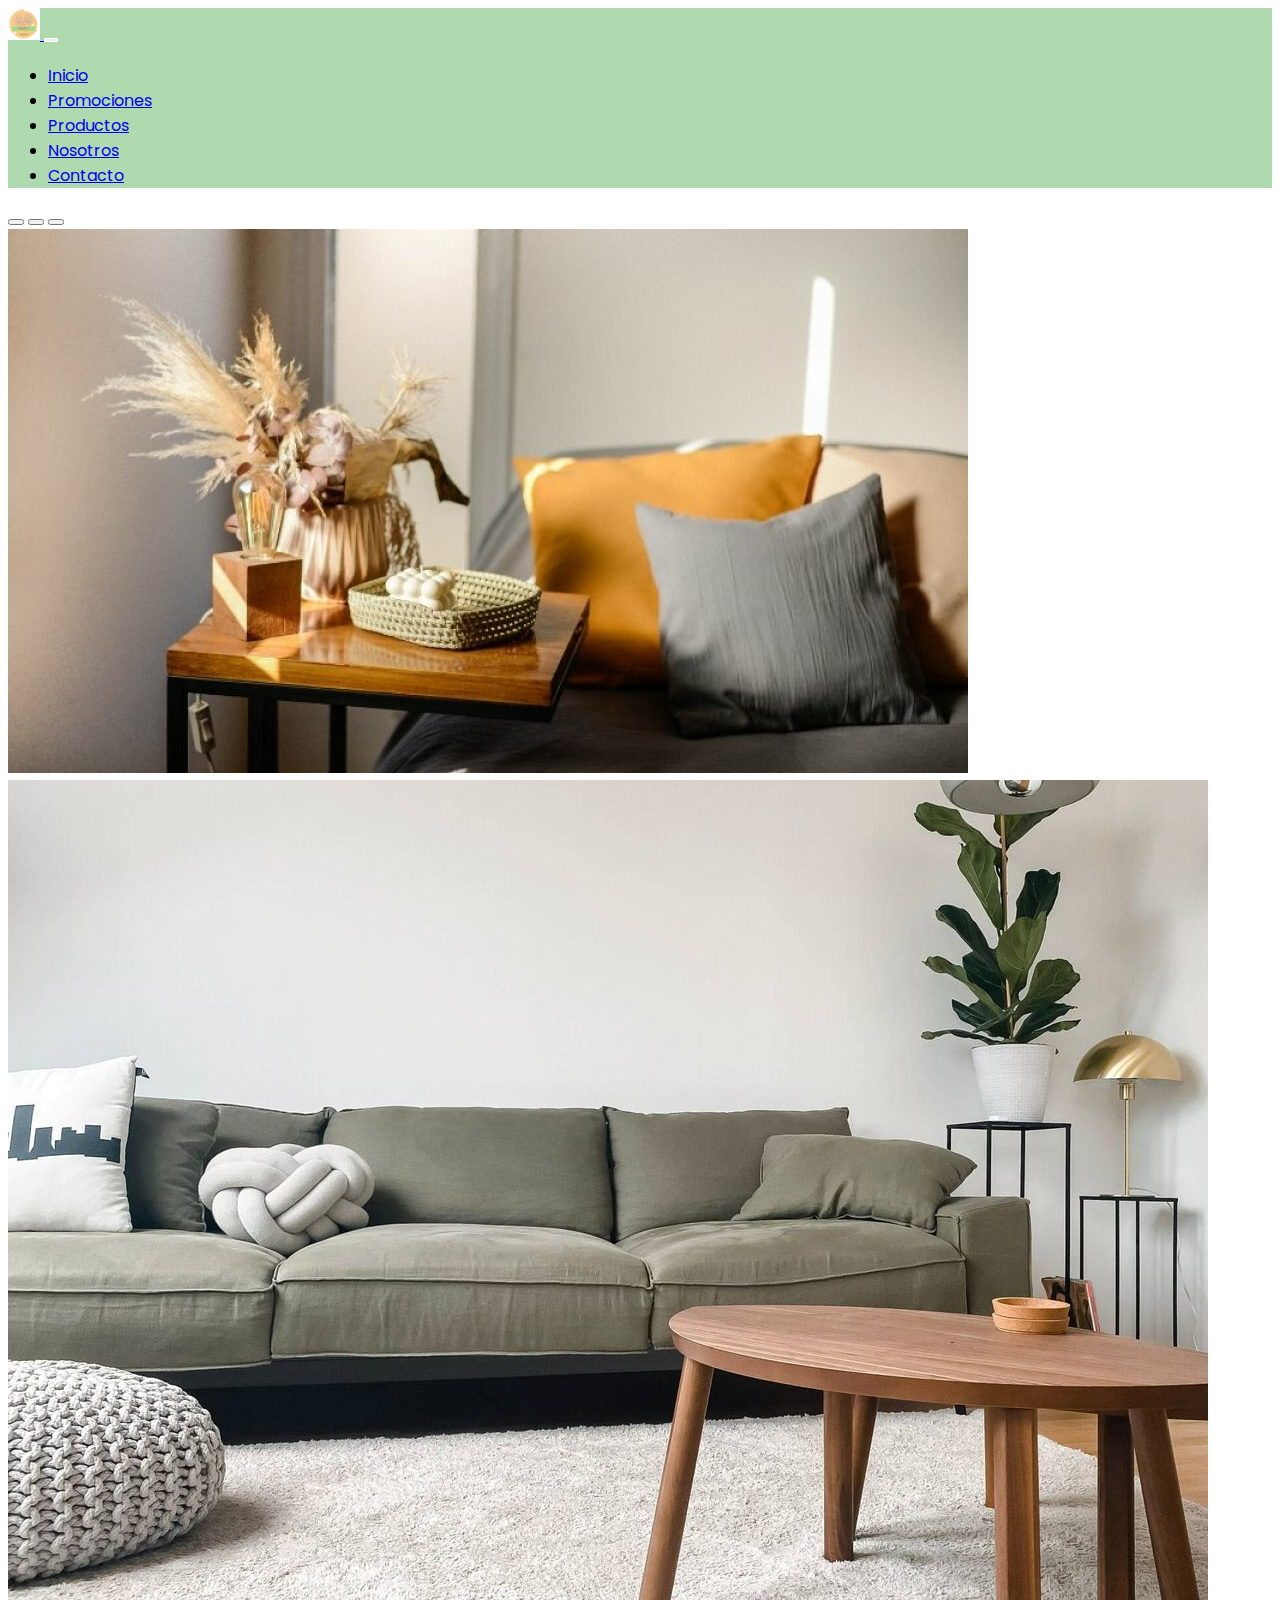
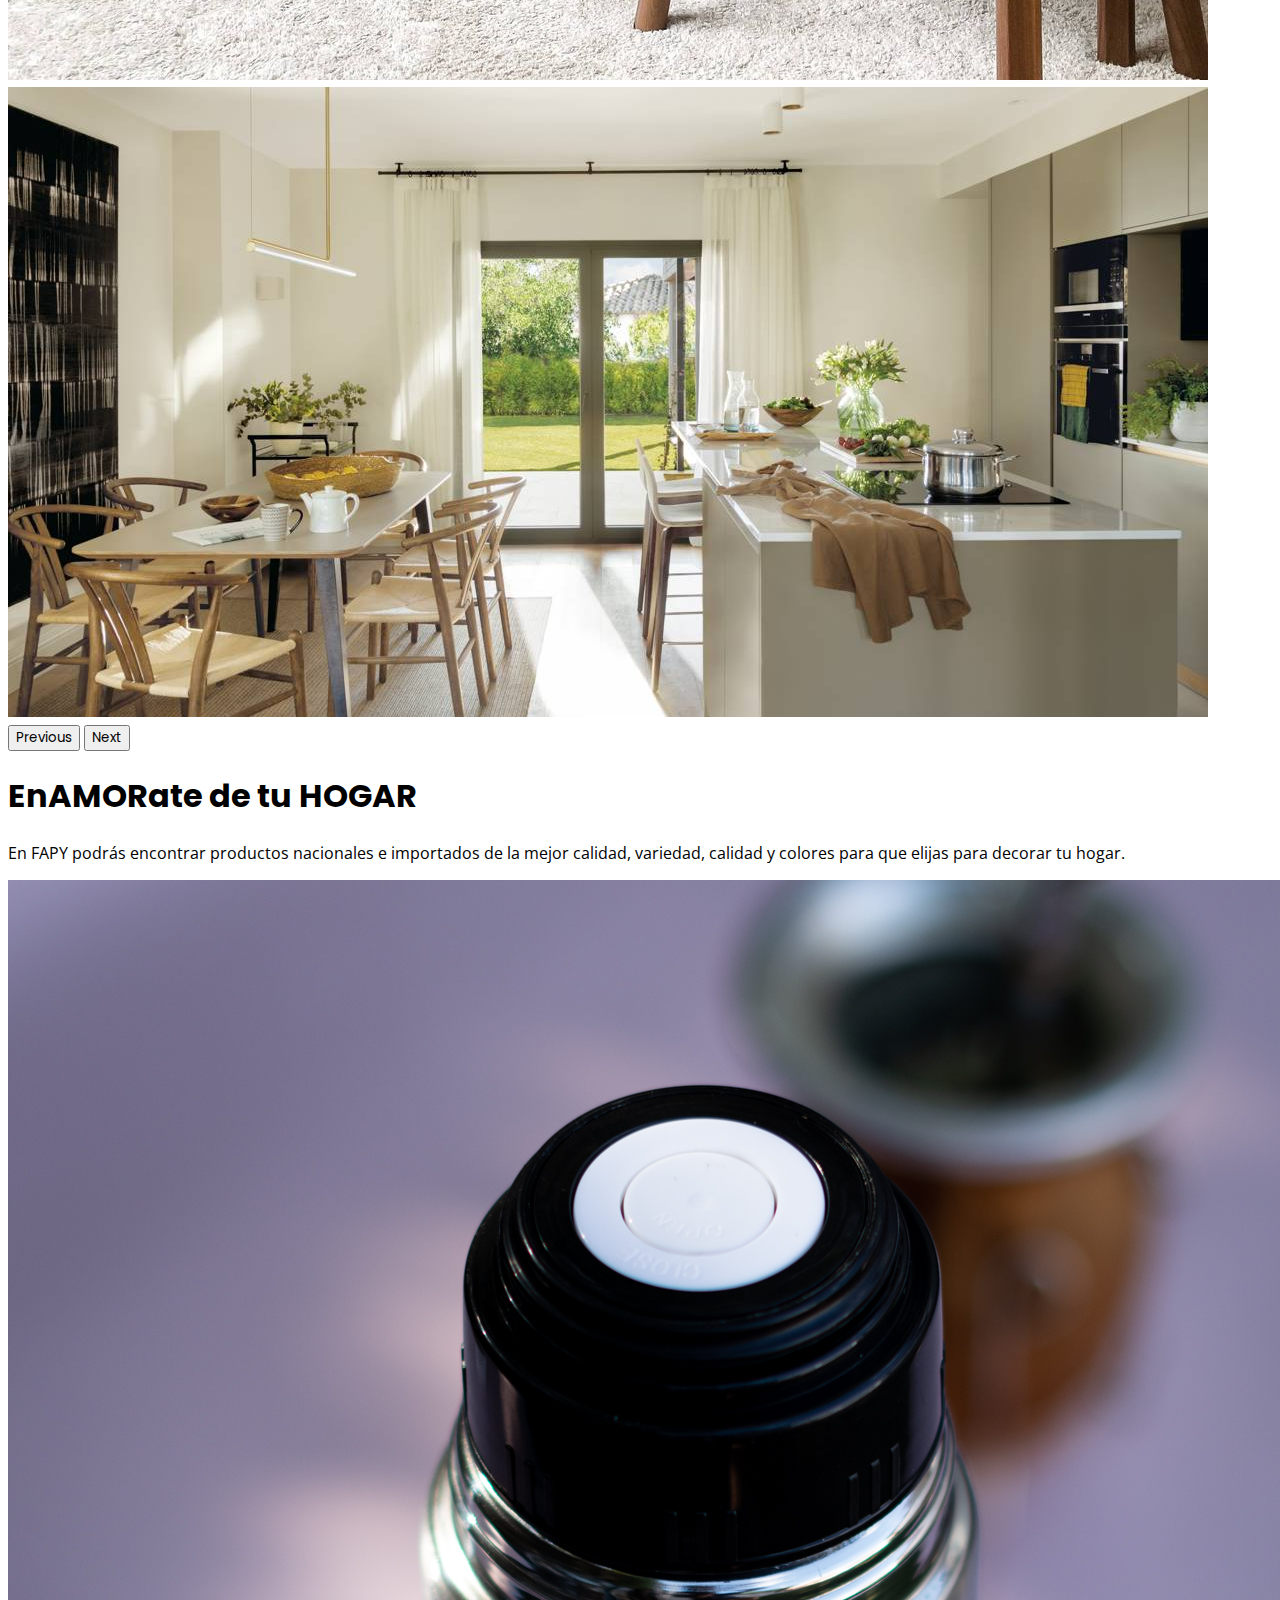
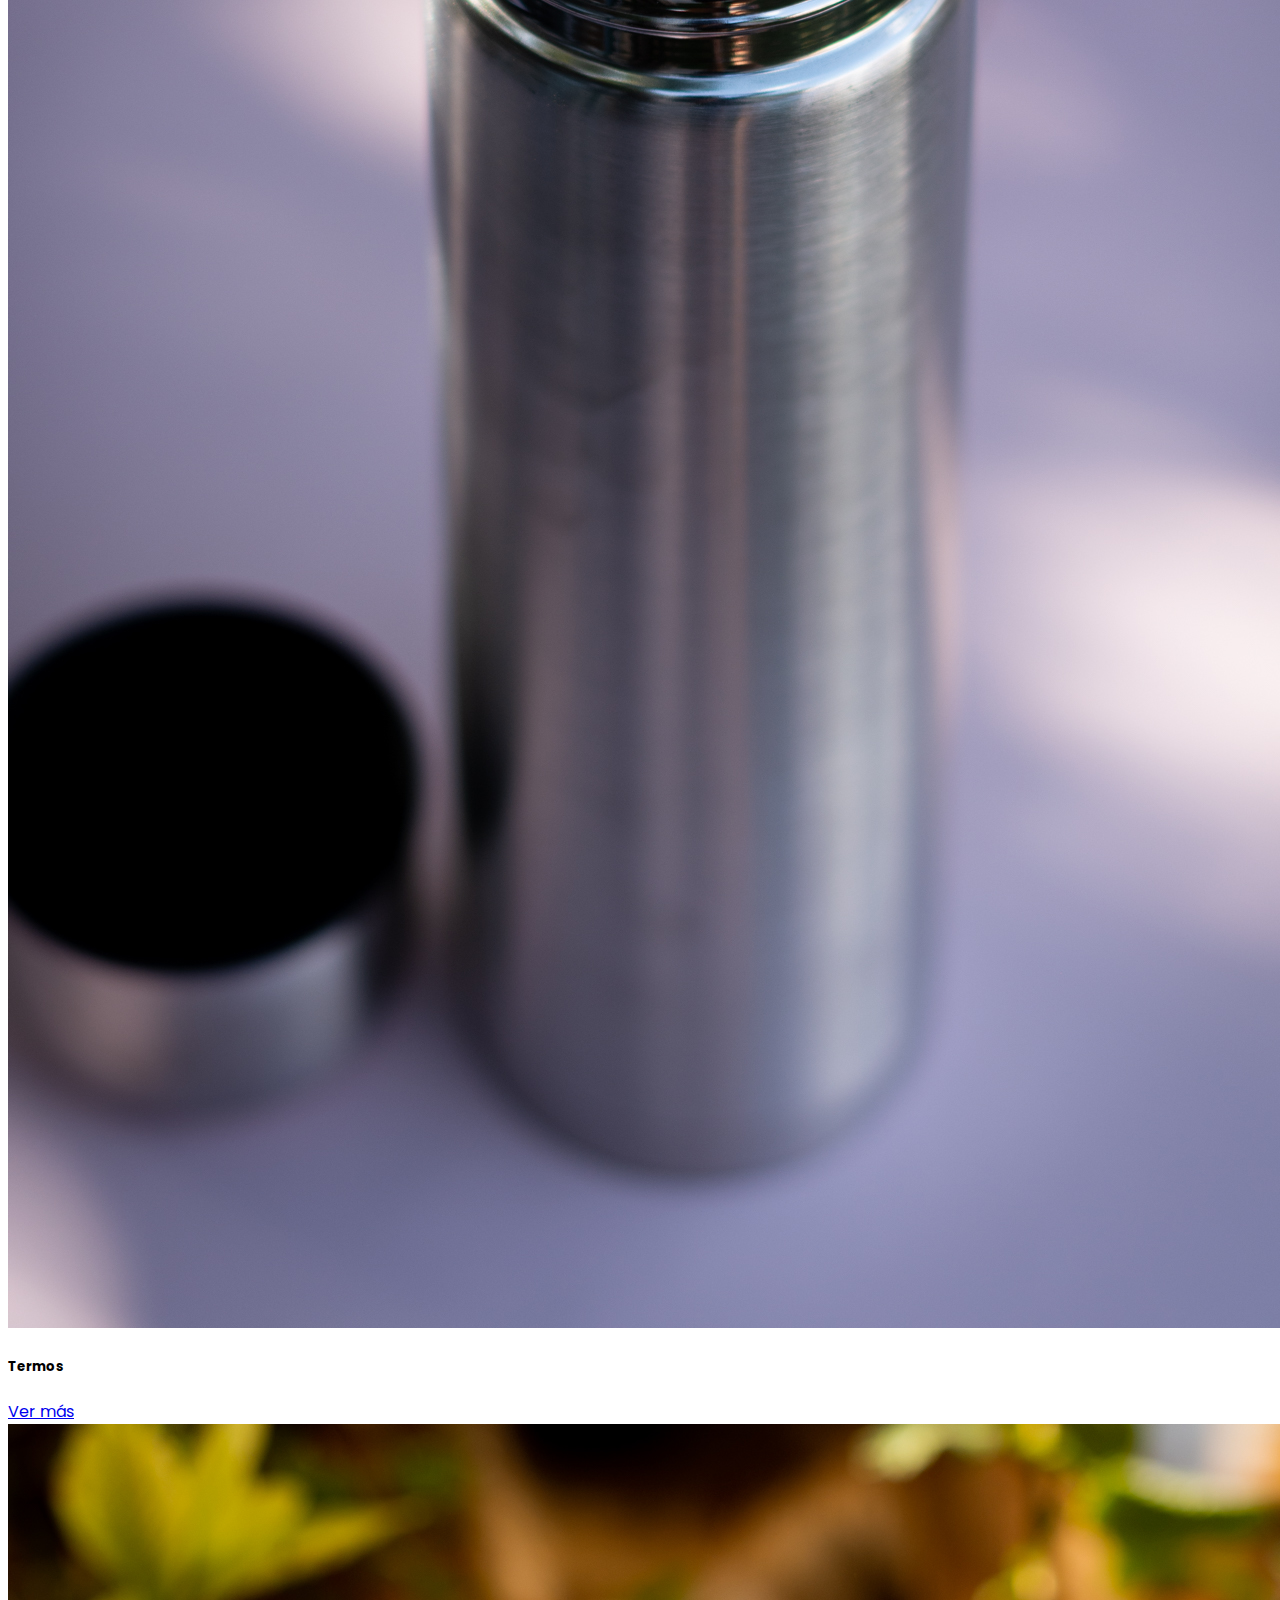
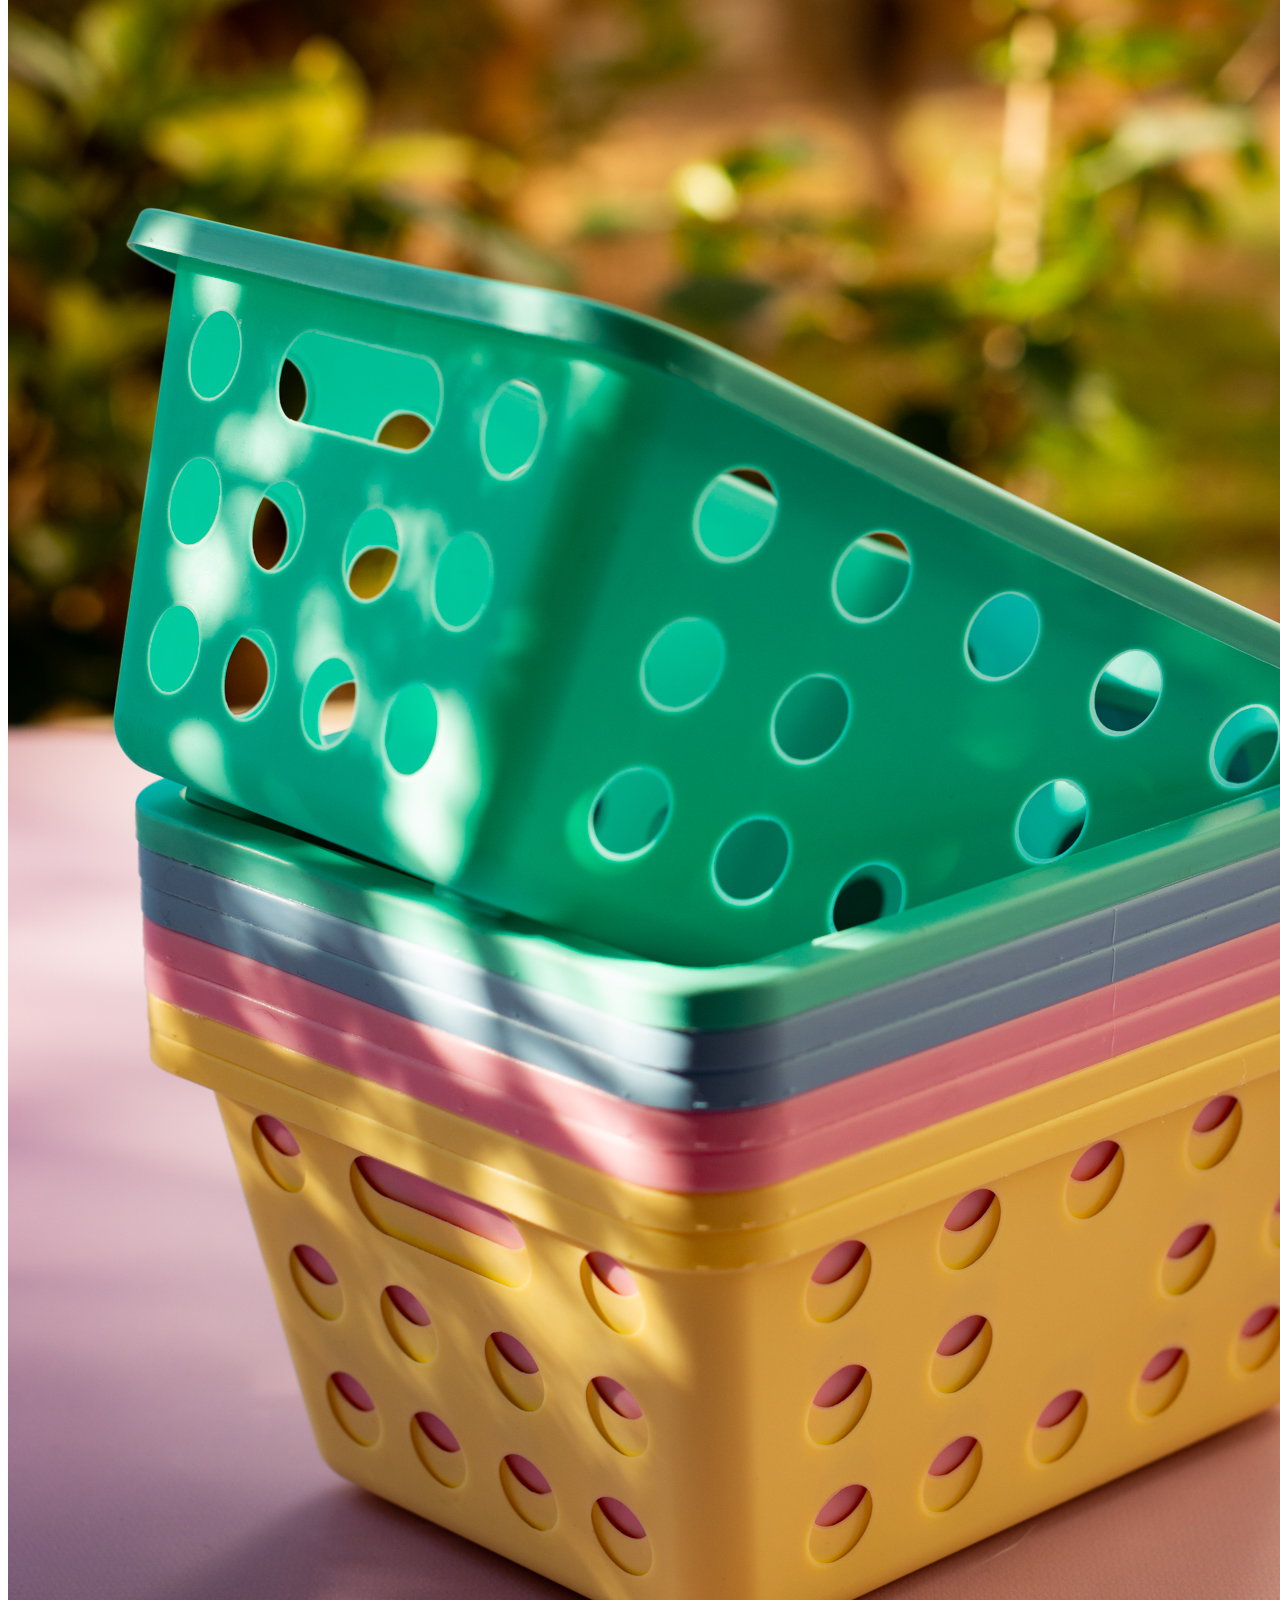
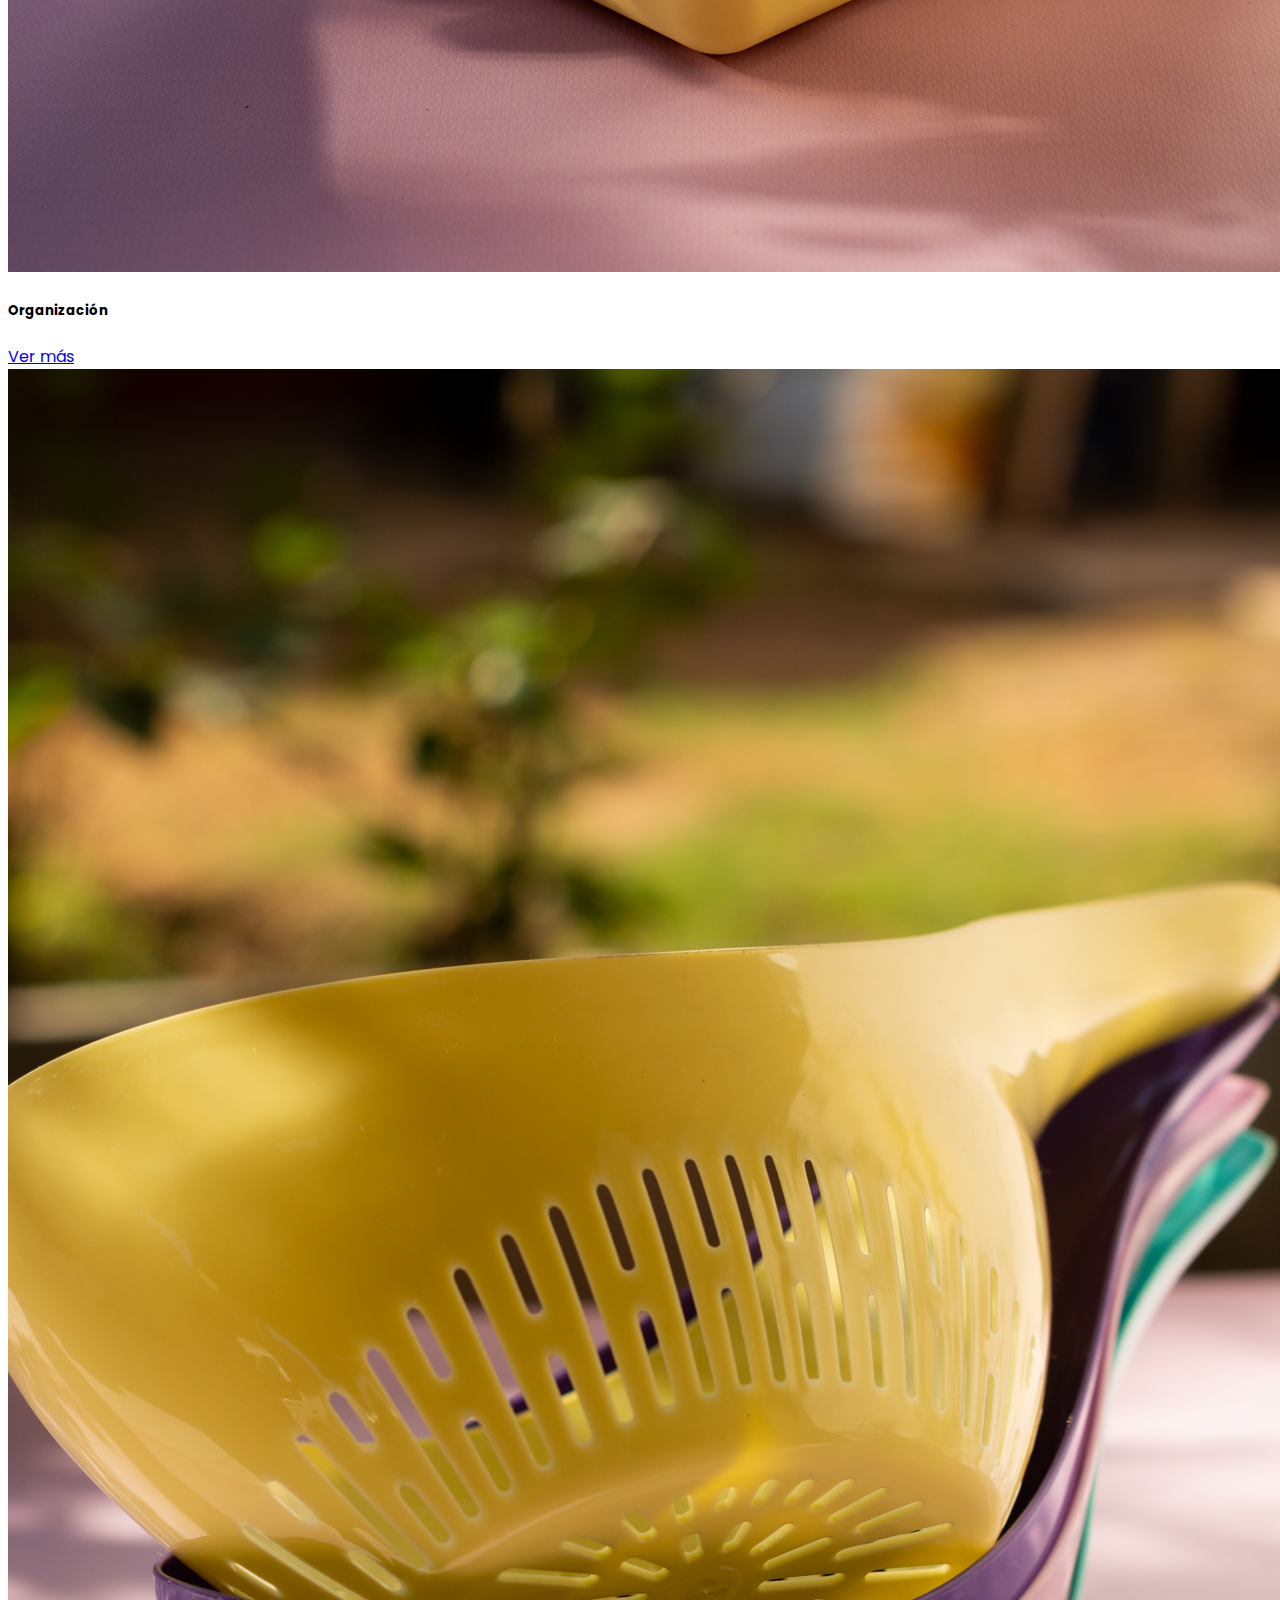
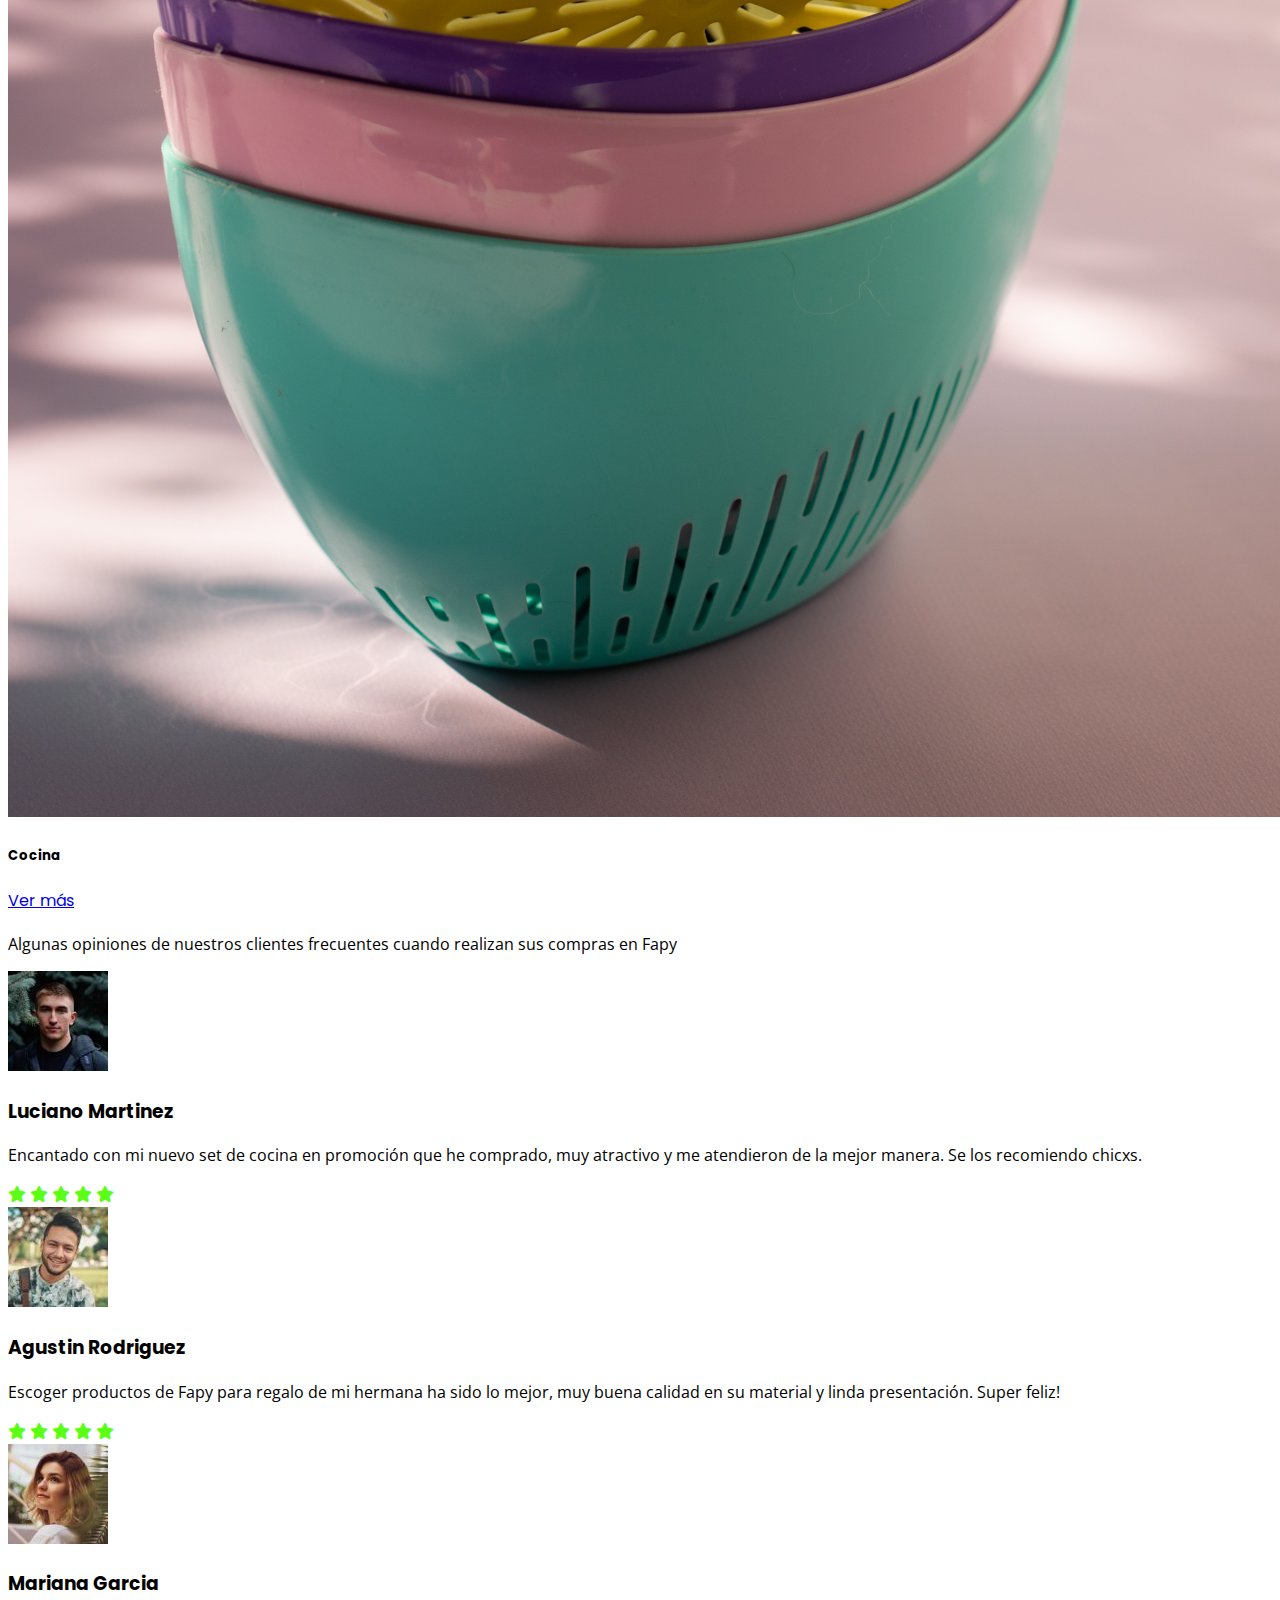
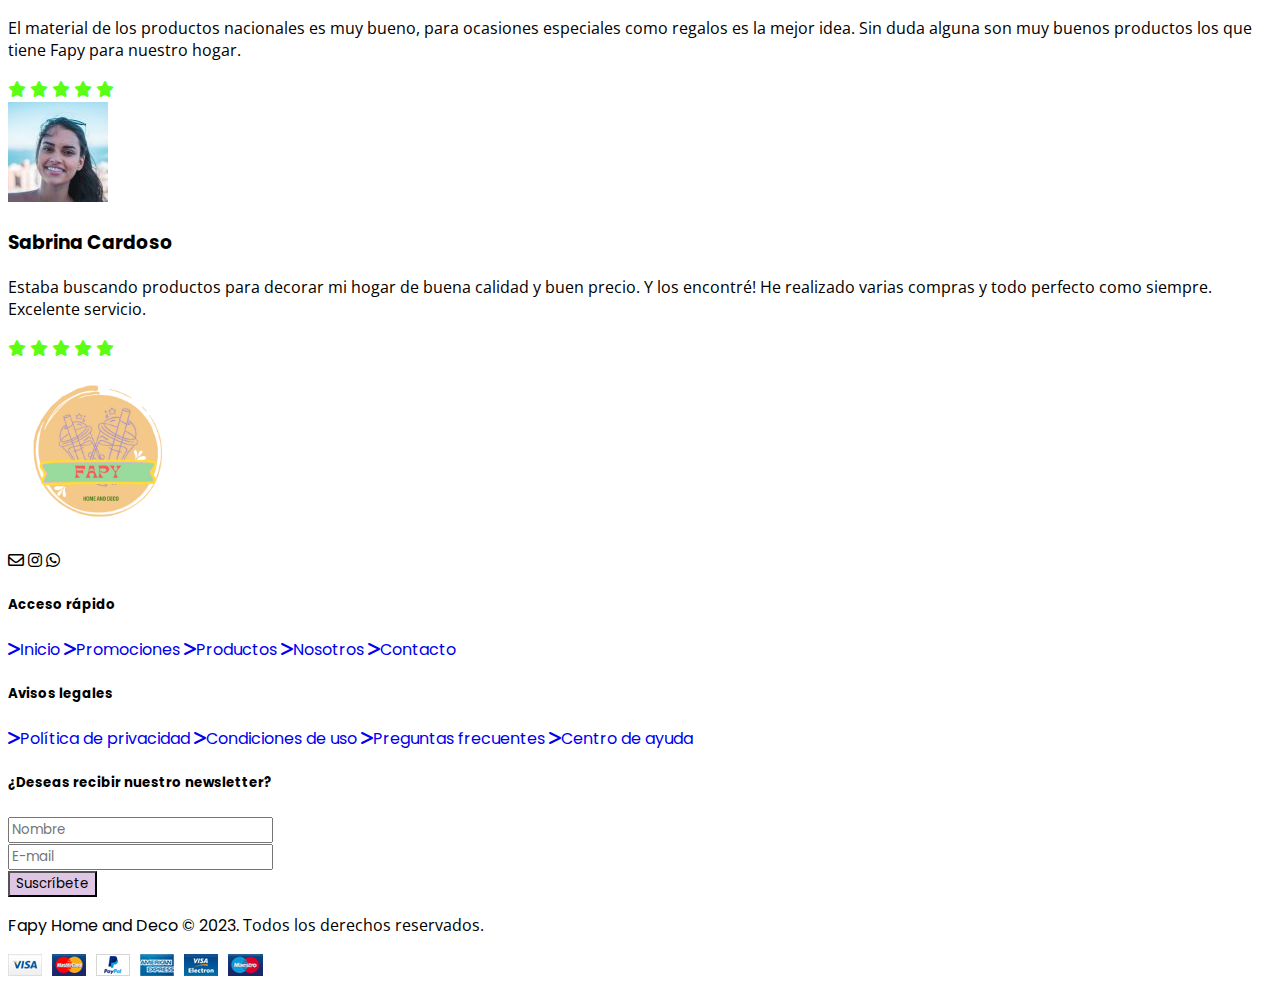
<file: index.html>
<!DOCTYPE html>
<html lang="es">

<head>
  <meta charset="UTF-8" />
  <meta http-equiv="X-UA-Compatible" content="IE=edge" />
  <meta name="viewport" content="width=device-width, initial-scale=1.0" />
  <!-- Palabras clave -->
  <meta name="keywords" content="organizadores, bazar, hogar, fapy, termos, cocina, deco" />
  <!-- Descripción -->
  <meta name="description"
    content="Transforma tu hogar con Fapy. Muchas ideas para poner tu hogar de un espacio moderno y comodo. ¡Compra ahora, decora tu hogar!" />
  <!-- Bootstrap -->
  <link href="https://cdn.jsdelivr.net/npm/bootstrap@5.3.0-alpha3/dist/css/bootstrap.min.css" rel="stylesheet"
    integrity="sha384-KK94CHFLLe+nY2dmCWGMq91rCGa5gtU4mk92HdvYe+M/SXH301p5ILy+dN9+nJOZ" crossorigin="anonymous" />
  <!-- Font Awesome -->
  <link rel="stylesheet" href="https://cdnjs.cloudflare.com/ajax/libs/font-awesome/6.4.0/css/all.min.css" />
  <!-- Fuentes de Google Fonts -->
  <link rel="preconnect" href="https://fonts.googleapis.com" />
  <link rel="preconnect" href="https://fonts.gstatic.com" crossorigin />
  <link
    href="https://fonts.googleapis.com/css2?family=Montserrat&family=Open+Sans&family=Poppins:wght@400;500&display=swap"
    rel="stylesheet" />
  <!-- CSS personalizado -->
  <link rel="stylesheet" href="css/estilo.css" />
  <!-- Favicon -->
  <link rel="shortcut icon" href="./img/faviconlogofapy.png" type="image/x-icon" />
  <!-- Título de página -->
  <title>Fapy Home and Deco | Home</title>
</head>
<!-- Body -->

<body>
  <!-- Header -->
  <header>
    <!-- Barra de navegación -->
    <nav class="navbar navbar-expand-lg bg-color-nav p-2 fixed-top shadow">
      <div class="container">
        <a class="navbar-brand" href="./index.html">
          <img src="./img/faviconlogofapy.png" alt="logo" />
        </a>
        <button class="navbar-toggler" type="button" data-bs-toggle="collapse" data-bs-target="#navbarSupportedContent"
          aria-controls="navbarSupportedContent" aria-expanded="false" aria-label="Toggle navigation">
          <span class="navbar-toggler-icon"></span>
        </button>
        <div class="collapse navbar-collapse" id="navbarSupportedContent">
          <!-- Etiquetas de barra de navegación -->
          <ul class="navbar-nav ms-auto mb-2 mb-lg-0 fw-semibold">
            <li class="nav-item">
              <a class="nav-link text-white text-decoration-none fw-normal" href="./index.html">Inicio</a>
            </li>
            <li class="nav-item">
              <a class="nav-link text-white text-decoration-none fw-normal"
                href="./pages/promociones.html">Promociones</a>
            </li>
            <li class="nav-item">
              <a class="nav-link text-white text-decoration-none fw-normal" href="./pages/home.html">Productos</a>
            </li>
            <li class="nav-item">
              <a class="nav-link text-white text-decoration-none fw-normal" href="./pages/nosotros.html">Nosotros</a>
            </li>
            <li class="nav-item">
              <a class="nav-link text-white text-decoration-none fw-normal" href="./pages/contacto.html">Contacto</a>
            </li>
          </ul>
        </div>
      </div>
    </nav>
  </header>
  <!-- Comienzo del main -->
  <main class="pt-5 mt-3">
    <!-- Carrusel -->
    <section class="ms-5 me-5">
      <div id="carouselExampleAutoplaying" class="carousel slide d-none d-sm-block" data-bs-ride="carousel">
        <div class="carousel-indicators">
          <button type="button" data-bs-target="#carouselExampleCaptions" data-bs-slide-to="0" class="active"
            aria-current="true" aria-label="Slide 1"></button>
          <button type="button" data-bs-target="#carouselExampleCaptions" data-bs-slide-to="1"
            aria-label="Slide 2"></button>
          <button type="button" data-bs-target="#carouselExampleCaptions" data-bs-slide-to="2"
            aria-label="Slide 3"></button>
        </div>
        <div class="carousel-inner">
          <div class="carousel-item active">
            <img src="img/banner-1.jpg" class="d-block w-100" alt="relax deco" />
          </div>
          <div class="carousel-item">
            <img src="img/banner-2.jpg" class="d-block w-100" alt="living deco" />
          </div>
          <div class="carousel-item">
            <img src="img/banner-3.jpg" class="d-block w-100" alt="cocina deco" />
          </div>
        </div>
        <button class="carousel-control-prev" type="button" data-bs-target="#carouselExampleAutoplaying"
          data-bs-slide="prev">
          <span class="carousel-control-prev-icon" aria-hidden="true"></span>
          <span class="visually-hidden">Previous</span>
        </button>
        <button class="carousel-control-next" type="button" data-bs-target="#carouselExampleAutoplaying"
          data-bs-slide="next">
          <span class="carousel-control-next-icon" aria-hidden="true"></span>
          <span class="visually-hidden">Next</span>
        </button>
      </div>
    </section>
    <!-- Segunda sección título -->
    <section class="container pt-3 mt-3 seccion-2">
      <div class="d-flex flex-column align-items-center justify-content-evenly text-center">
        <h1 class="fs-1 pt-3">EnAMORate de tu HOGAR</h1>
        <p class="lead p-2 pt-4">
          En FAPY podrás encontrar productos nacionales e importados de la mejor calidad,
          variedad, calidad y colores para que elijas para decorar tu hogar.
        </p>
      </div>
    </section>
    <!-- Sección tarjetas de compra -->
    <section class="container pt-3">
      <div class="row justify-content-evenly">
        <!-- Producto Termo 1 -->
        <div class="card bg-white col-md-3 col-5 pt-2">
          <img src="img/card-1.jpg" class="card-img-top pb-3" alt="tarjeta 1" />
          <div class="card-body text-center">
            <h5 class="card-title pb-1">Termos</h5>
            <a href="#" class="btn bg-danger-subtle fw-light text-decoration-none over-button">Ver más</a>
          </div>
        </div>
        <!-- Producto Organizador 2 -->
        <div class="card bg-white col-md-3 col-5 pt-2">
          <img src="img/card-2.jpg" class="card-img-top pb-3" alt="tarjeta 2" />
          <div class="card-body text-center">
            <h5 class="card-title pb-1">Organización</h5>
            <a href="#" class="btn bg-danger-subtle fw-light text-decoration-none over-button">Ver más</a>
          </div>
        </div>
        <!-- Producto Colador 3 -->
        <div class="card bg-white col-md-3 col-6 d-none d-sm-block pt-2">
          <img src="img/card-3.jpg" class="card-img-top pb-3" alt="tarjeta 3" />
          <div class="card-body text-center">
            <h5 class="card-title pb-1">Cocina</h5>
            <a href="#" class="btn bg-danger-subtle fw-light text-decoration-none over-button">Ver más</a>
          </div>
        </div>
      </div>
    </section>
    <!-- Sección opiniones -->
    <section class="container pt-5 pb-5">
      <h2 class="text-center text-dark pt-3"></h2>
      <p class="lead text-center text-dark pt-2">
        Algunas opiniones de nuestros clientes frecuentes cuando realizan sus
        compras en Fapy
      </p>
      <div class="row">
        <div class="col-md-6 col-lg-3 pt-3">
          <div class="card bg-light">
            <div class="card-body text-center">
              <img
              src="img/foto-de-perfil-1.jpg" alt="foto de perfil" class="rounded-circle mb-3" />
              <h3 class="card-title mb-3 fs-5">Luciano Martinez</h3>
              <p class="card-text small">
                Encantado con mi nuevo set de cocina en promoción que he comprado, muy
                atractivo y me atendieron de la mejor manera. Se los
                recomiendo chicxs.
              </p>
              <i class="fa-solid fa-star" style="color: #5bff15"></i>
              <i class="fa-solid fa-star" style="color: #5bff15"></i>
              <i class="fa-solid fa-star" style="color: #5bff15"></i>
              <i class="fa-solid fa-star" style="color: #5bff15"></i>
              <i class="fa-solid fa-star" style="color: #5bff15"></i>
            </div>
          </div>
        </div>
        <div class="col-md-6 col-lg-3 pt-3">
          <div class="card bg-light">
            <div class="card-body text-center">
              <img src="img/foto-de-perfil-2.jpg" alt="foto de perfil" class="rounded-circle mb-3" />
              <h3 class="card-title mb-3 fs-5">Agustin Rodriguez</h3>
              <p class="card-text small">
                Escoger productos de Fapy para regalo de mi hermana ha sido lo
                mejor, muy buena calidad en su material y linda presentación.
                Super feliz!
              </p>
              <i class="fa-solid fa-star" style="color: #5bff15"></i>
              <i class="fa-solid fa-star" style="color: #5bff15"></i>
              <i class="fa-solid fa-star" style="color: #5bff15"></i>
              <i class="fa-solid fa-star" style="color: #5bff15"></i>
              <i class="fa-solid fa-star" style="color: #5bff15"></i>
            </div>
          </div>
        </div>
        <div class="col-md-6 col-lg-3 pt-3">
          <div class="card bg-light">
            <div class="card-body text-center">
              <img src="img/foto-de-perfil-3.jpg" alt="foto de perfil" class="rounded-circle mb-3" />
              <h3 class="card-title mb-3 fs-5">Mariana Garcia</h3>
              <p class="card-text small">
                El material de los productos nacionales es muy bueno, para ocasiones
                especiales como regalos es la mejor idea. Sin duda alguna son muy buenos
                productos los que tiene Fapy para nuestro hogar.
              </p>
              <i class="fa-solid fa-star" style="color: #5bff15"></i>
              <i class="fa-solid fa-star" style="color: #5bff15"></i>
              <i class="fa-solid fa-star" style="color: #5bff15"></i>
              <i class="fa-solid fa-star" style="color: #5bff15"></i>
              <i class="fa-solid fa-star" style="color: #5bff15"></i>
            </div>
          </div>
        </div>
        <div class="col-md-6 col-lg-3 pt-3">
          <div class="card bg-light">
            <div class="card-body text-center">
              <img src="img/foto-de-perfil-4.jpg" alt="foto de perfil" class="rounded-circle mb-3" />
              <h3 class="card-title mb-3 fs-5">Sabrina Cardoso</h3>
              <p class="card-text small">
                Estaba buscando productos para decorar mi hogar de buena calidad y buen precio. Y los encontré!
                He realizado varias compras y todo perfecto como siempre.
                Excelente servicio.
              </p>
              <i class="fa-solid fa-star" style="color: #5bff15"></i>
              <i class="fa-solid fa-star" style="color: #5bff15"></i>
              <i class="fa-solid fa-star" style="color: #5bff15"></i>
              <i class="fa-solid fa-star" style="color: #5bff15"></i>
              <i class="fa-solid fa-star" style="color: #5bff15"></i>
            </div>
          </div>
        </div>
      </div>
    </section>
  </main>
  <!-- Pie de página -->
  <footer>
    <section class="container-fluid bg-secondary-subtle text-dark mt-5 pt-3">
      <div class="row justify-content-around ms-5 me-5">
        <div class="col-md-2 d-flex flex-column justify-content-evenly">
          <!-- Logo -->
          <section class="d-flex justify-content-center">
            <a href="./index.html">
              <img src="./img/Fapy.png" width="180px"
                alt="logo de la marca en fondo transparente que reposa en el pie de pagina" />
            </a>
          </section>
          <!-- Iconos de redes sociales -->
          <section class="social-labels pt-4 pb-5 d-flex justify-content-around icono">
            <a href="mailto:fapyhomeanddeco@gmail.com">
              <i class="fa-regular fa-envelope fs-1"></i>
            </a>
            <a href="https://www.instagram.com/fapyhomeanddeco/">
              <i class="fa-brands fa-instagram fs-1"></i>
            </a>
            <a href="https://instagram.com/fapihomeanddeco?igshid=aGU4bTJ2bHBvNmxw&utm_source=qr">
              <i class="fa-brands fa-whatsapp fs-1"></i>
            </a>
          </section>
        </div>
        <!-- Acceso rápido -->
        <div class="pt-3 col-md-2 mb-3">
          <h5 class="text-dark text-center mb-4">Acceso rápido</h5>
          <div class="d-flex flex-column justify-content-start labels text-center">
            <a class="text-dark mb-2" href="./index.html"><i class="fa-solid fa-greater-than me-2"></i>Inicio</a>
            <a class="text-dark mb-2" href="./pages/promociones.html"><i
                class="fa-solid fa-greater-than me-2"></i>Promociones</a>
            <a class="text-dark mb-2" href="./pages/productos.html"><i
                class="fa-solid fa-greater-than me-2"></i>Productos</a>
            <a class="text-dark mb-2" href="./pages/nosotros.html"><i
                class="fa-solid fa-greater-than me-2"></i>Nosotros</a>
            <a class="text-dark mb-2" href="./pages/contacto.html"><i
                class="fa-solid fa-greater-than me-2"></i>Contacto</a>
          </div>
        </div>
        <!-- Avisos legales -->
        <div class="pt-3 col-md-2 mb-3">
          <h5 class="font-weight-bold text-dark text-center mb-4">
            Avisos legales
          </h5>
          <div class="d-flex flex-column justify-content-start labels text-center">
            <a class="text-dark mb-2" href="#"><i class="fa-solid fa-greater-than me-2"></i>Política de
              privacidad</a>
            <a class="text-dark mb-2" href="#"><i class="fa-solid fa-greater-than me-2"></i>Condiciones de
              uso</a>
            <a class="text-dark mb-2" href="#"><i class="fa-solid fa-greater-than me-2"></i>Preguntas
              frecuentes</a>
            <a class="text-dark mb-2" href="#"><i class="fa-solid fa-greater-than me-2"></i>Centro de ayuda</a>
          </div>
        </div>
        <!-- Newsletter -->
        <div class="col-md-3 mb-3 pt-3">
          <h5 class="font-weight-bold text-dark mb-4 text-center">
            ¿Deseas recibir nuestro newsletter?
          </h5>
          <form action="#">
            <div class="form-group mx-auto" style="width: auto">
              <input type="text" class="form-control border-5 py-2 mb-2 align-items-center" placeholder="Nombre"
                required="required" />
            </div>
            <div class="form-group mx-auto" style="width: auto">
              <input type="email" class="form-control border-5 py-2 mb-4" placeholder="E-mail" required="required" />
            </div>
            <div class="d-flex flex-column align-items-center">
              <button class="btn button-color border-5" type="submit">
                Suscríbete
              </button>
            </div>
          </form>
        </div>
      </div>
      <!-- Sección final -->
      <div class="container me-auto">
        <div class="row border-top border-light mx-xl-5 py-4">
          <div class="col-md-6 px-xl-0">
            <p class="mb-md-0 text-center text-dark color-effect">
              <a href="./index.html">Fapy Home and Deco &copy; 2023.</a>
              Todos los derechos reservados.
            </p>
          </div>
          <div class="col-md-6 px-xl-0 text-center text-md-right">
            <img class="img-fluid" src="img/medios de pagos.png"
              alt="etiqueta de logos sobre empresas para métodos de pago" />
          </div>
        </div>
      </div>
    </section>
  </footer>
  <script src="https://cdn.jsdelivr.net/npm/bootstrap@5.3.0-alpha3/dist/js/bootstrap.bundle.min.js"
    integrity="sha384-ENjdO4Dr2bkBIFxQpeoTz1HIcje39Wm4jDKdf19U8gI4ddQ3GYNS7NTKfAdVQSZe"
    crossorigin="anonymous"></script>
</body>

</html>
</file>
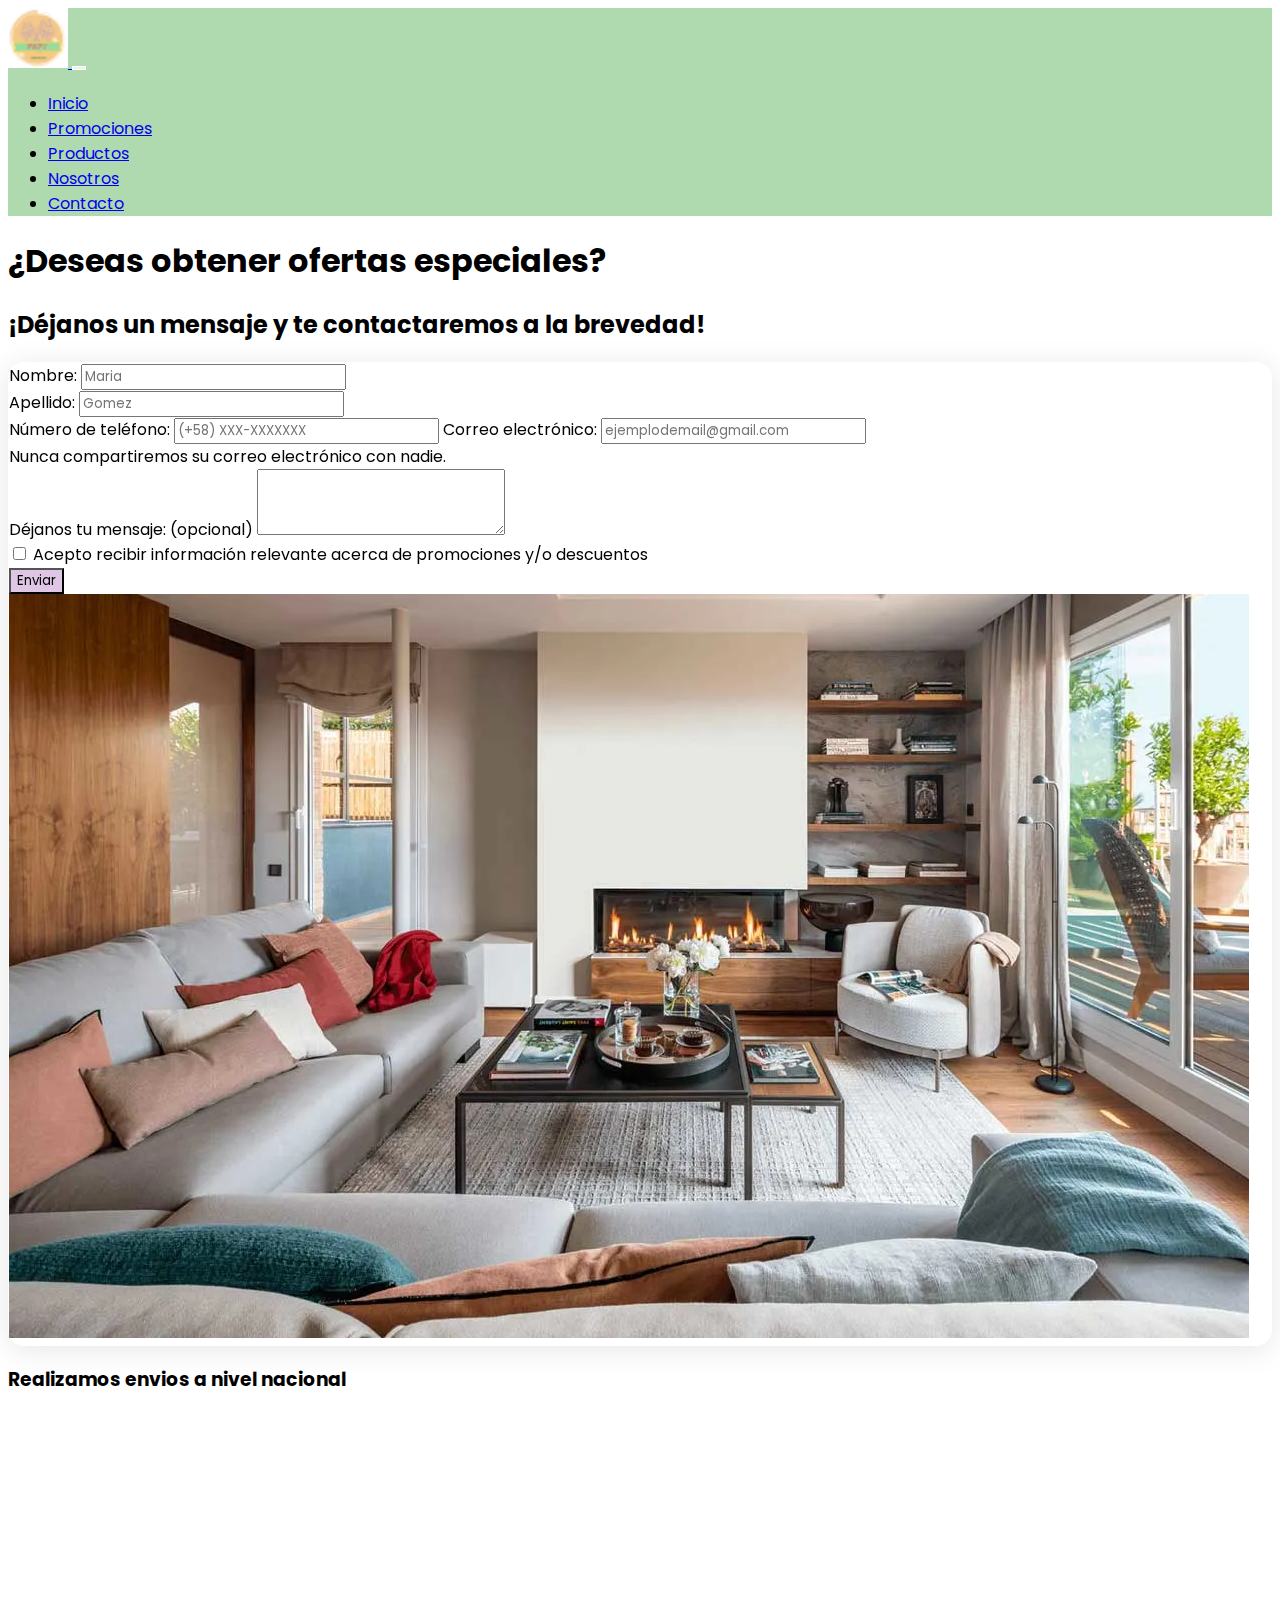
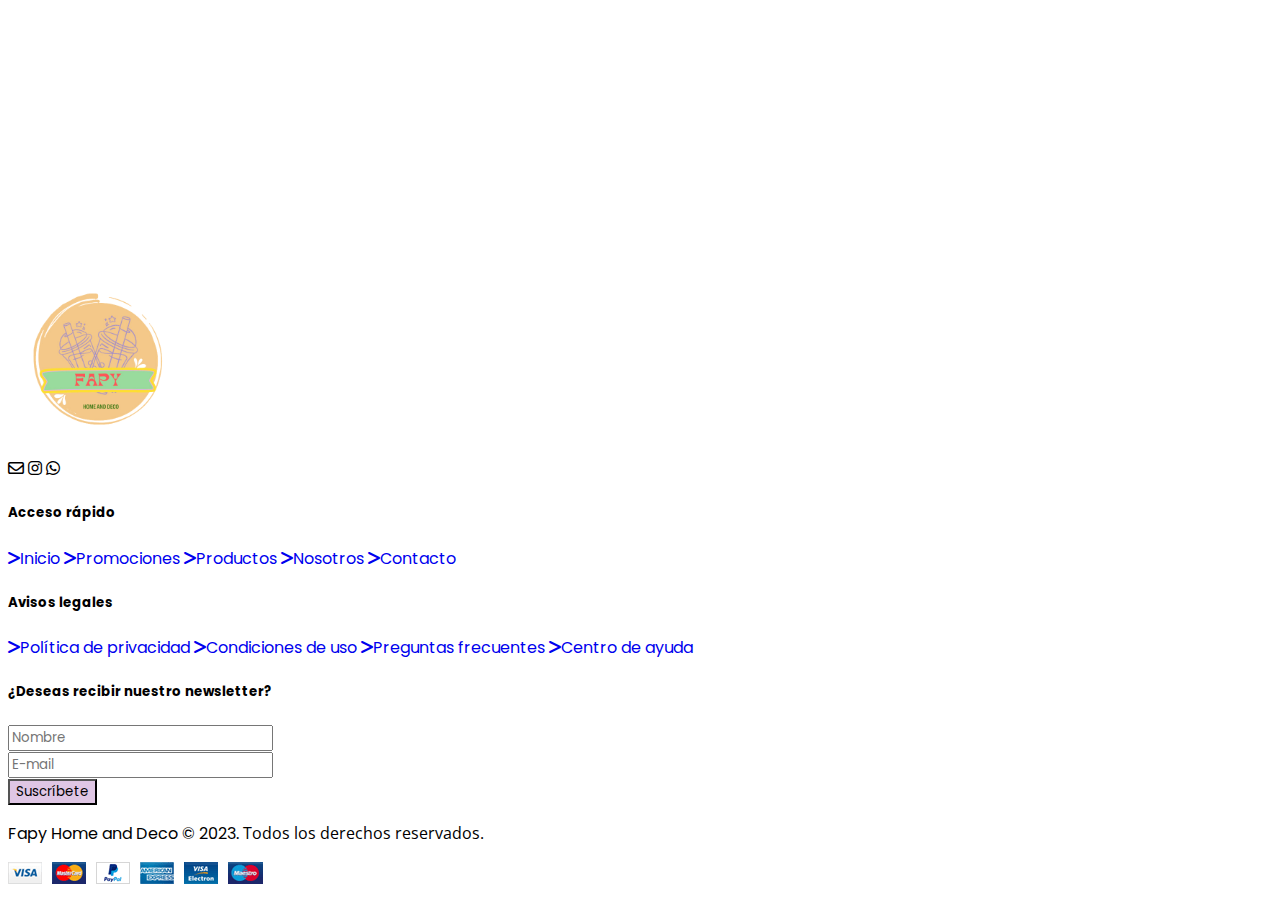
<file: pages/contacto.html>
<!DOCTYPE html>
<html lang="es">

<head>
  <meta charset="UTF-8" />
  <meta http-equiv="X-UA-Compatible" content="IE=edge" />
  <meta name="viewport" content="width=device-width, initial-scale=1.0" />
  <!-- Palabras clave -->
  <meta name="keywords" content="organizadores, bazar, hogar, fapy, termos, cocina, deco" />
  <!-- Descripción -->
  <meta name="description"
    content="Transforma tu hogar con Fapy. Muchas ideas para poner tu hogar de un espacio moderno y comodo. ¡Compra ahora, decora tu hogar!" />
  <!-- Bootstrap -->
  <link href="https://cdn.jsdelivr.net/npm/bootstrap@5.3.0-alpha3/dist/css/bootstrap.min.css" rel="stylesheet"
    integrity="sha384-KK94CHFLLe+nY2dmCWGMq91rCGa5gtU4mk92HdvYe+M/SXH301p5ILy+dN9+nJOZ" crossorigin="anonymous" />
  <!-- Font Awesome -->
  <link rel="stylesheet" href="https://cdnjs.cloudflare.com/ajax/libs/font-awesome/6.4.0/css/all.min.css" />
  <!-- Fuentes de Google Fonts -->
  <link rel="preconnect" href="https://fonts.googleapis.com" />
  <link rel="preconnect" href="https://fonts.gstatic.com" crossorigin />
  <link
    href="https://fonts.googleapis.com/css2?family=Montserrat&family=Open+Sans&family=Poppins:wght@400;500&display=swap"
    rel="stylesheet" />
  <!-- CSS personalizado -->
  <link rel="stylesheet" href="../css/estilo.css" />
  <!-- Favicon -->
  <link rel="shortcut icon" href="../img/faviconlogofapy.png" type="image/x-icon" />
  <!-- Título de página -->
  <title>Fapy Home and Deco | Home</title>
</head>
<!-- Body -->

<body>
  <!-- Header -->
  <header>
    <!-- Barra de navegación -->
    <nav class="navbar navbar-dark navbar-expand-lg bg-color-nav p-2 fixed-top shadow">
      <div class="container">
        <a class="navbar-brand" href="../index.html">
          <img src="../img/faviconlogofapy.png" width="60px" alt="logo principal de la marca" />
        </a>
        <button class="navbar-toggler" type="button" data-bs-toggle="collapse" data-bs-target="#navbarSupportedContent"
          aria-controls="navbarSupportedContent" aria-expanded="false" aria-label="Toggle navigation">
          <span class="navbar-toggler-icon"></span>
        </button>
        <div class="collapse navbar-collapse" id="navbarSupportedContent">
          <!-- Etiquetas de barra de navegación -->
          <ul class="navbar-nav ms-auto mb-2 mb-lg-0 fw-semibold nav-underline">
            <li class="nav-item">
              <a class="nav-link text-white text-decoration-none fw-normal" href="../index.html">Inicio</a>
            </li>
            <li class="nav-item">
              <a class="nav-link text-white text-decoration-none fw-normal"
                href="../pages/promociones.html">Promociones</a>
            </li>
            <li class="nav-item">
              <a class="nav-link text-white text-decoration-none fw-normal" href="../pages/productos.html">Productos</a>
            </li>
            <li class="nav-item">
              <a class="nav-link text-white text-decoration-none fw-normal" href="../pages/nosotros.html">Nosotros</a>
            </li>
            <li class="nav-item">
              <a class="nav-link text-white text-decoration-none fw-normal active" aria-current="page"
                href="../pages/contacto.html">Contacto</a>
            </li>
          </ul>
        </div>
      </div>
    </nav>
  </header>
  <!-- Comienzo del main -->
  <main class="pt-5 mt-3">
    <section class="container">
      <div class="text-center pb-5">
        <h1 class="pt-4 mt-3">¿Deseas obtener ofertas especiales?</h1>
        <h2 class="pt-1">¡Déjanos un mensaje y te contactaremos a la brevedad!</h2>
      </div>
      <!-- Formulario -->
      <section class="row bg-form rounded-4 mt-2">
        <form class="pt-4 pb-4 col-md-6 justify-content-center mx-auto">
          <div class="mb-3">
            <!-- Nombre y apellido -->
            <div class="row">
              <div class="col">
                <label for="formGroupExampleInput" class="form-label fw-medium">Nombre:</label>
                <input type="text" class="form-control" placeholder="Maria" aria-label="First name" />
              </div>
              <div class="col">
                <label for="formGroupExampleInput" class="form-label fw-medium">Apellido:</label>
                <input type="text" class="form-control" placeholder="Gomez" aria-label="Last name" />
              </div>
            </div>
            <!-- Teléfono -->
            <label for="formGroupExampleInput" class="form-label pt-3 fw-medium">Número de teléfono:</label>
            <input type="text" class="form-control" id="formGroupExampleInput" placeholder="(+58) XXX-XXXXXXX" />
            <label for="exampleInputEmail1" class="form-label pt-3 fw-medium">Correo electrónico:</label>
            <input type="email" class="form-control" id="exampleInputEmail1" placeholder="ejemplodemail@gmail.com"
              aria-describedby="emailHelp" />
            <div id="emailHelp" class="form-text pb-3 fst-italic text-body-tertiary">
              Nunca compartiremos su correo electrónico con nadie.
            </div>
          </div>
          <div class="mb-3">
            <label for="exampleFormControlTextarea1" class="form-label fw-medium">Déjanos tu mensaje:
              <span class="text-body-tertiary">(opcional)</span></label>
            <textarea class="form-control" id="exampleFormControlTextarea1" rows="3"></textarea>
          </div>
          <div class="mb-3 form-check">
            <input type="checkbox" class="form-check-input" id="exampleCheck1" />
            <label class="form-check-label" for="exampleCheck1">Acepto recibir información relevante acerca de
              promociones y/o
              descuentos</label>
          </div>
          <button type="submit" class="btn button-color">Enviar</button>
        </form>
        <div class="col-md-4 justify-content-center mx-auto text-center my-auto">
          <img src="../img/img-contacto.jpg" alt="imagen svg para formulario de contacto" />
        </div>
      </section>
      <!-- Mapa -->
      <div class="pt-5 text-center mapa">
        <h3 class="pb-4">Realizamos envios a nivel nacional</h3>
        <iframe
          src="https://www.google.com/maps/embed?pb=!1m18!1m12!1m3!1d26273.144048470655!2d-58.53383224600854!3d-34.60054516911359!2m3!1f0!2f0!3f0!3m2!1i1024!2i768!4f13.1!3m3!1m2!1s0x95bcb7d17aecb4c5%3A0x2ec18aeefab8400!2sVilla%20Devoto%2C%20CABA!5e0!3m2!1ses!2sar!4v1698967383801!5m2!1ses!2sar"
          width="600" height="450" style="border:0;" allowfullscreen="" loading="lazy"
          referrerpolicy="no-referrer-when-downgrade">
        </iframe>
      </div>
    </section>
  </main>
  <!-- Pie de página -->
  <footer>
    <section class="container-fluid bg-secondary-subtle text-dark mt-5 pt-3">
      <div class="row justify-content-around ms-5 me-5">
        <div class="col-md-2 d-flex flex-column justify-content-evenly">
          <!-- Logo -->
          <section class="d-flex justify-content-center">
            <a href="../index.html">
              <img src="../img/Fapy.png" width="180px"
                alt="logo de la marca en fondo transparente que reposa en el pie de pagina" />
            </a>
          </section>
          <!-- Iconos de redes sociales -->
          <section class="social-labels pt-4 pb-5 d-flex justify-content-around icono">
            <a href="mailto:fapyhomeanddeco@gmail.com">
              <i class="fa-regular fa-envelope fs-1"></i>
            </a>
            <a href="https://www.instagram.com/fapyhomeanddeco/">
              <i class="fa-brands fa-instagram fs-1"></i>
            </a>
            <a
              href="https://instagram.com/fapihomeanddeco?igshid=aGU4bTJ2bHBvNmxw&utm_source=qr">
              <i class="fa-brands fa-whatsapp fs-1"></i>
            </a>
          </section>
        </div>
        <!-- Acceso rápido -->
        <div class="pt-3 col-md-2 mb-3">
          <h5 class="text-dark text-center mb-4">Acceso rápido</h5>
          <div class="d-flex flex-column justify-content-start labels text-center">
            <a class="text-dark mb-2" href="../index.html"><i class="fa-solid fa-greater-than me-2"></i>Inicio</a>
            <a class="text-dark mb-2" href="./promociones.html"><i
                class="fa-solid fa-greater-than me-2"></i>Promociones</a>
            <a class="text-dark mb-2" href="./productos.html"><i class="fa-solid fa-greater-than me-2"></i>Productos</a>
            <a class="text-dark mb-2" href="./nosotros.html"><i class="fa-solid fa-greater-than me-2"></i>Nosotros</a>
            <a class="text-dark mb-2" href="#"><i class="fa-solid fa-greater-than me-2"></i>Contacto</a>
          </div>
        </div>
        <!-- Avisos legales -->
        <div class="pt-3 col-md-2 mb-3">
          <h5 class="font-weight-bold text-dark text-center mb-4">
            Avisos legales
          </h5>
          <div class="d-flex flex-column justify-content-start labels text-center">
            <a class="text-dark mb-2" href="#"><i class="fa-solid fa-greater-than me-2"></i>Política de
              privacidad</a>
            <a class="text-dark mb-2" href="#"><i class="fa-solid fa-greater-than me-2"></i>Condiciones de
              uso</a>
            <a class="text-dark mb-2" href="#"><i class="fa-solid fa-greater-than me-2"></i>Preguntas
              frecuentes</a>
            <a class="text-dark mb-2" href="#"><i class="fa-solid fa-greater-than me-2"></i>Centro de ayuda</a>
          </div>
        </div>
        <!-- Newsletter -->
        <div class="col-md-3 mb-3 pt-3">
          <h5 class="font-weight-bold text-dark mb-4 text-center">
            ¿Deseas recibir nuestro newsletter?
          </h5>
          <form action="#">
            <div class="form-group mx-auto" style="width: auto">
              <input type="text" class="form-control border-5 py-2 mb-2 align-items-center" placeholder="Nombre"
                required="required" />
            </div>
            <div class="form-group mx-auto" style="width: auto">
              <input type="email" class="form-control border-5 py-2 mb-4" placeholder="E-mail" required="required" />
            </div>
            <div class="d-flex flex-column align-items-center">
              <button class="btn button-color border-5" type="submit">
                Suscríbete
              </button>
            </div>
          </form>
        </div>
      </div>
      <!-- Sección final -->
      <div class="container me-auto">
        <div class="row border-top border-light mx-xl-5 py-4">
          <div class="col-md-6 px-xl-0">
            <p class="mb-md-0 text-center text-dark color-effect">
              <a href="./index.html">Fapy Home and Deco &copy; 2023.</a>
              Todos los derechos reservados.
            </p>
          </div>
          <div class="col-md-6 px-xl-0 text-center text-md-right">
            <img class="img-fluid" src="../img/medios de pagos.png"
              alt="etiqueta de logos sobre empresas para métodos de pago" />
          </div>
        </div>
      </div>
    </section>
  </footer>
  <script src="https://cdn.jsdelivr.net/npm/bootstrap@5.3.0-alpha3/dist/js/bootstrap.bundle.min.js"
    integrity="sha384-ENjdO4Dr2bkBIFxQpeoTz1HIcje39Wm4jDKdf19U8gI4ddQ3GYNS7NTKfAdVQSZe"
    crossorigin="anonymous"></script>
</body>

</html>
</file>
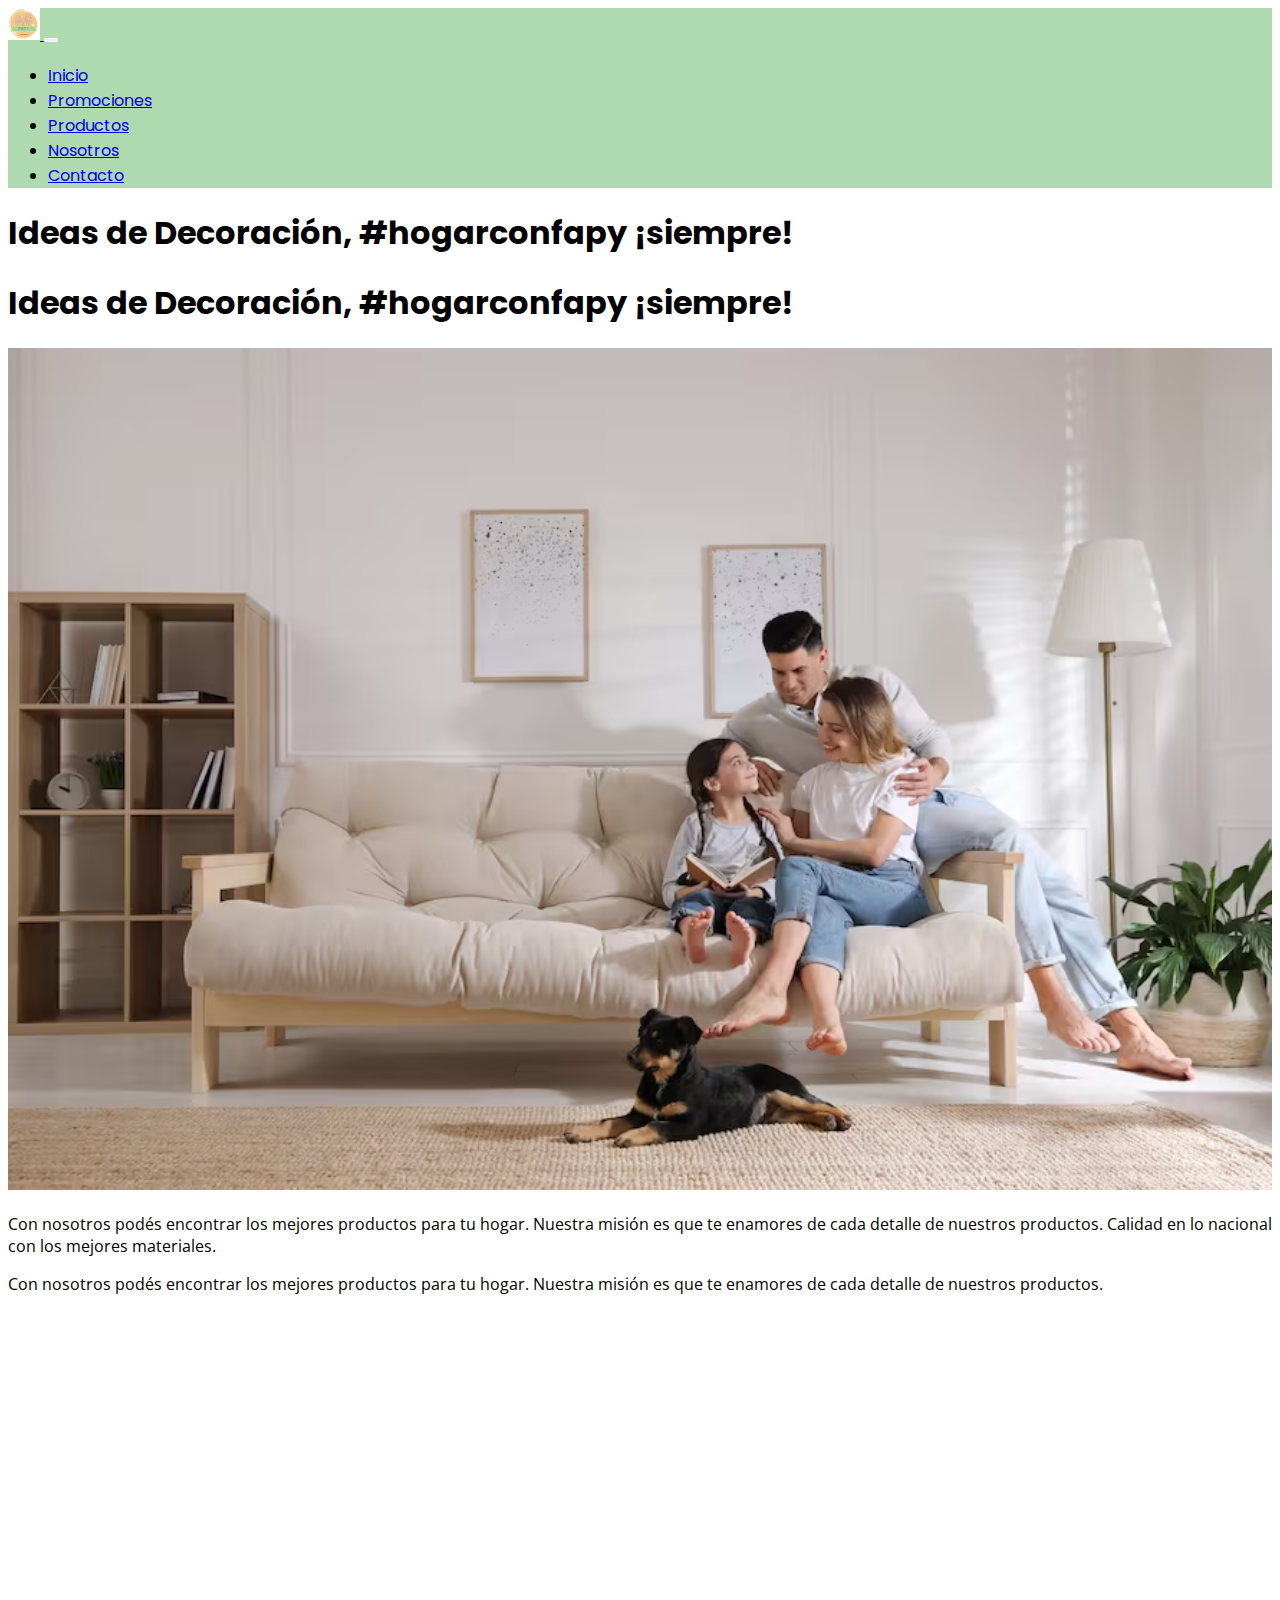
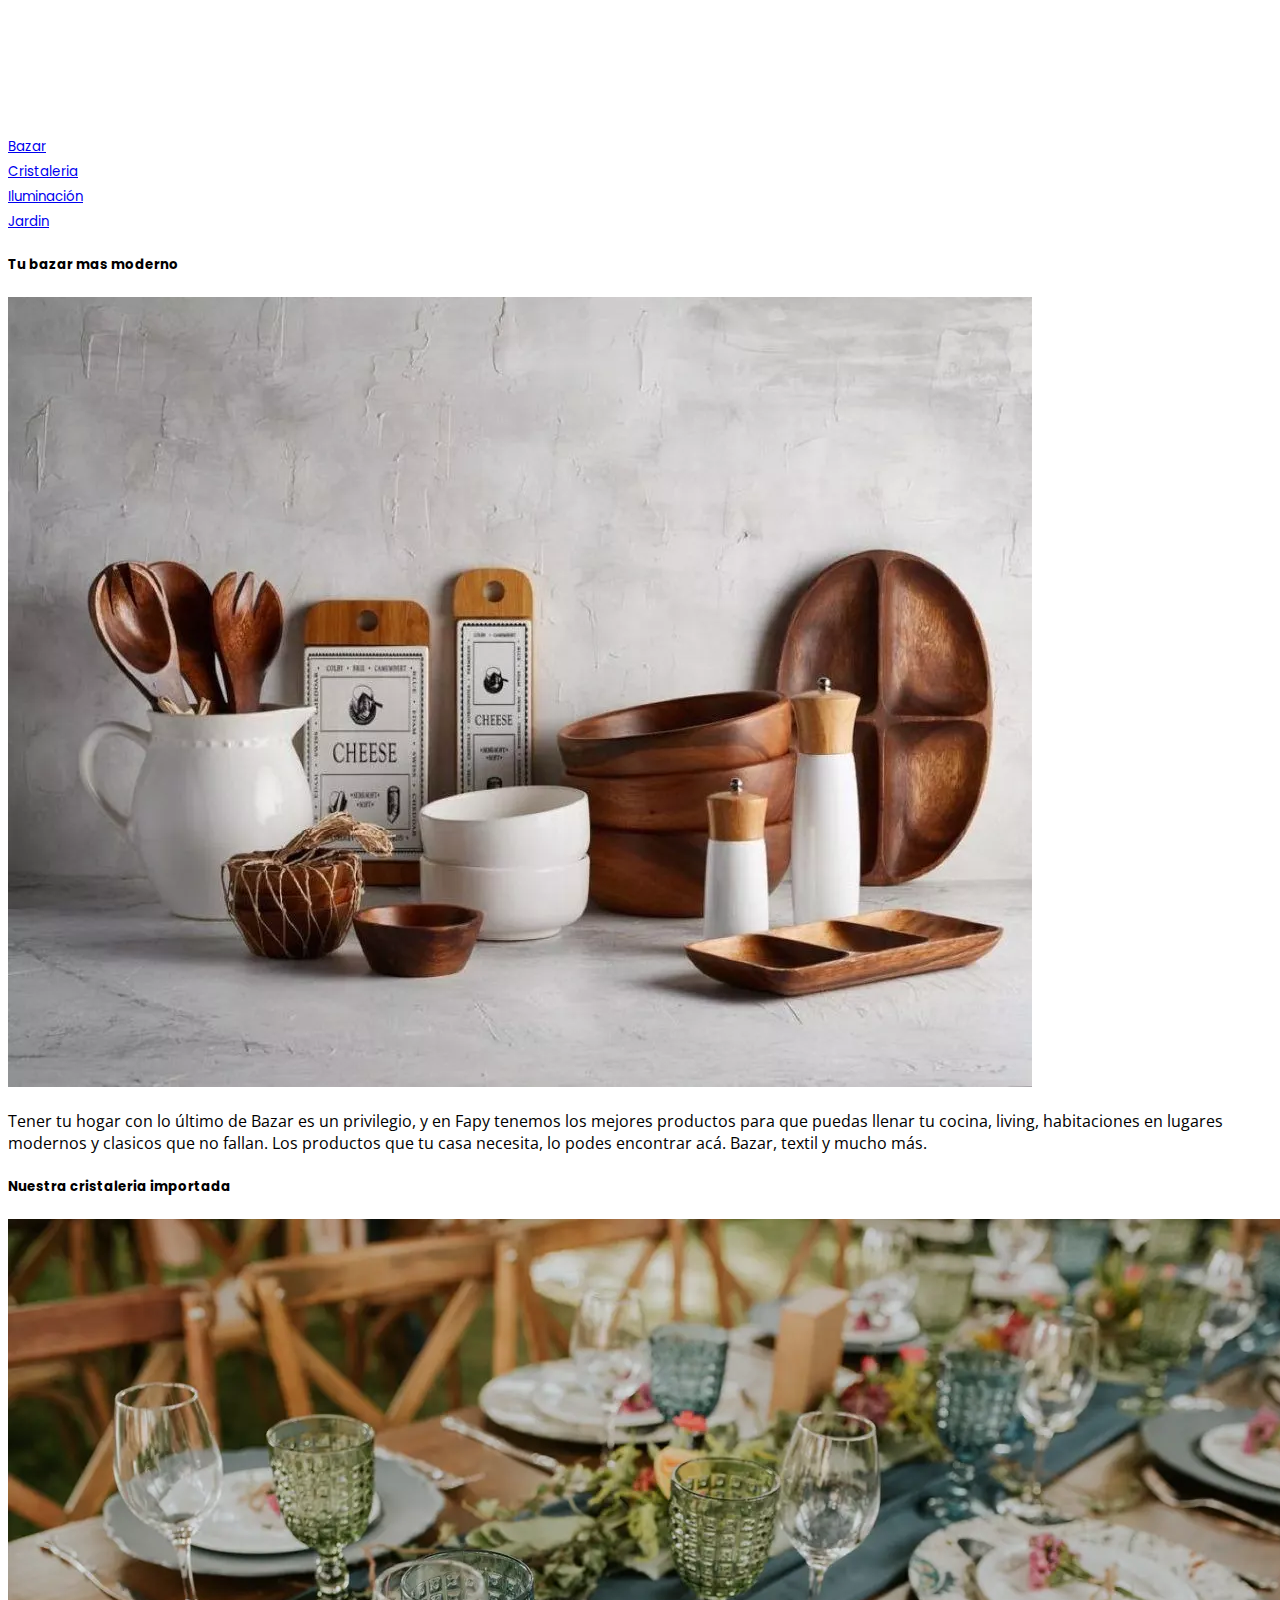
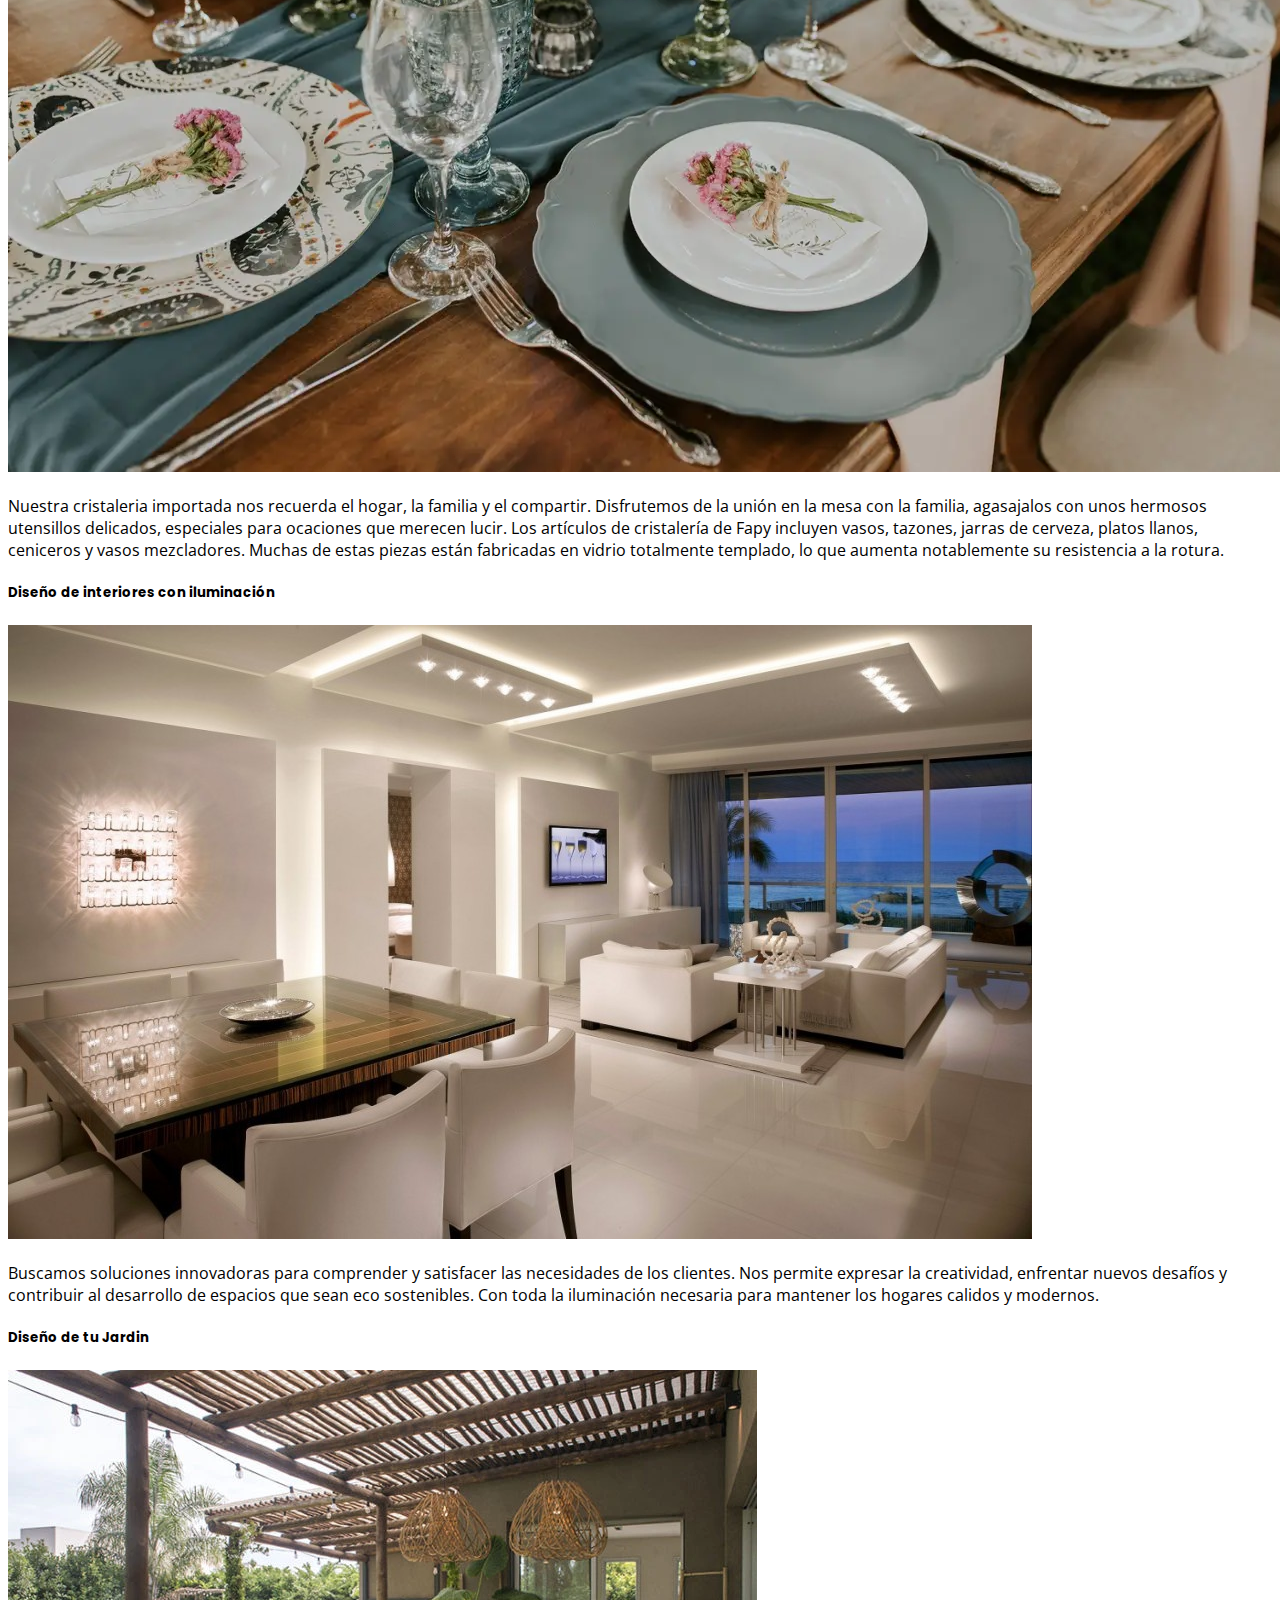
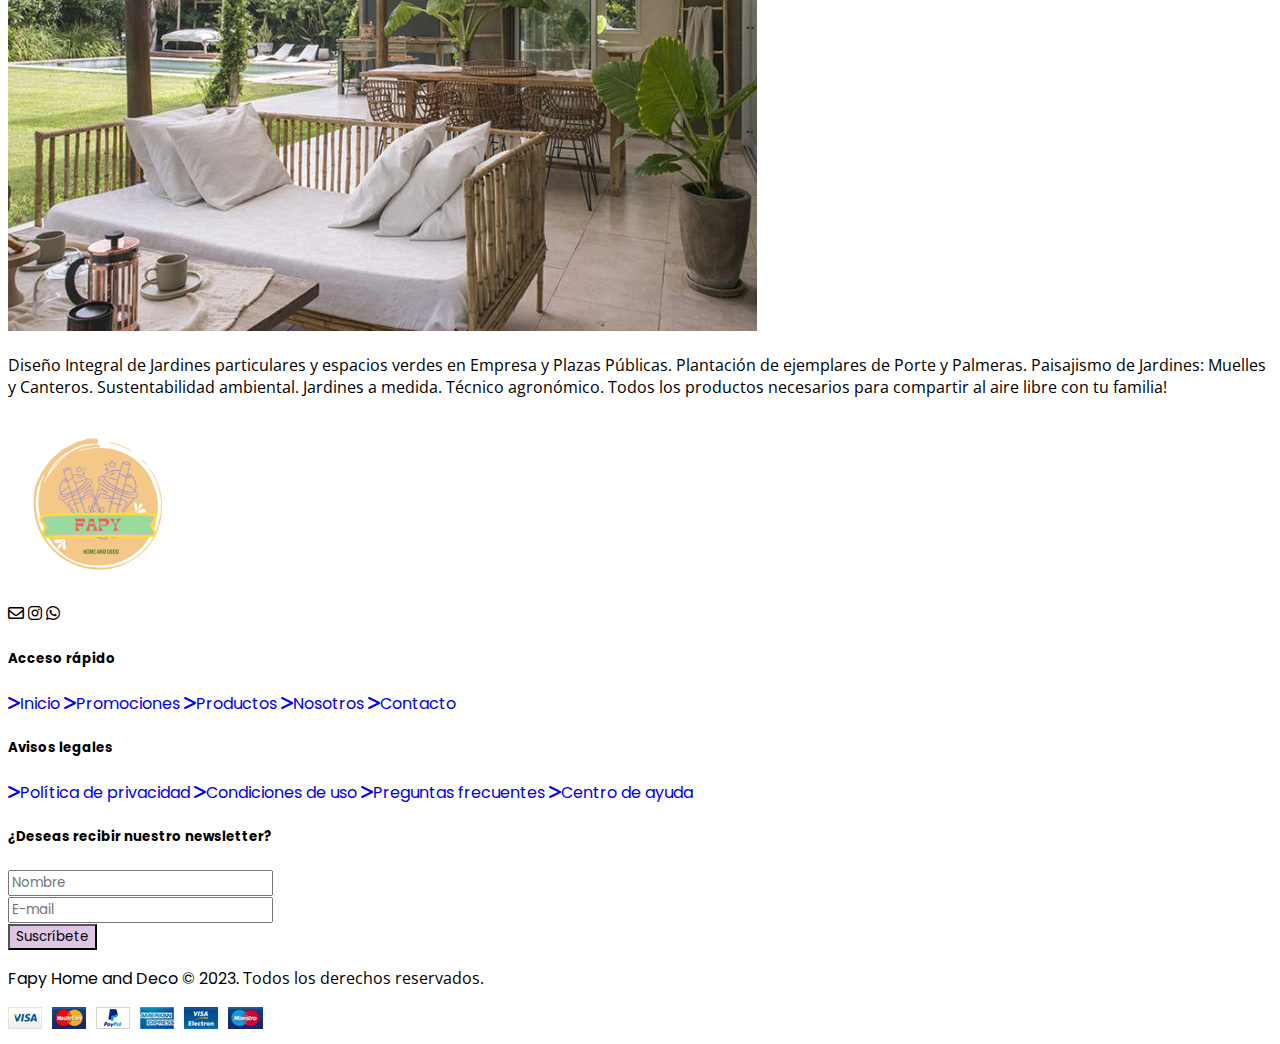
<file: pages/nosotros.html>
<!DOCTYPE html>
<html lang="es">

<head>
  <meta charset="UTF-8" />
  <meta http-equiv="X-UA-Compatible" content="IE=edge" />
  <meta name="viewport" content="width=device-width, initial-scale=1.0" />
  <!-- Palabras clave -->
  <meta name="keywords" content="organizadores, bazar, hogar, fapy, termos, cocina, deco" />
  <!-- Descripción -->
  <meta name="description"
    content="Transforma tu hogar con Fapy. Muchas ideas para poner tu hogar de un espacio moderno y comodo. ¡Compra ahora, decora tu hogar!" />
  <!-- Bootstrap -->
  <link href="https://cdn.jsdelivr.net/npm/bootstrap@5.3.0-alpha3/dist/css/bootstrap.min.css" rel="stylesheet"
    integrity="sha384-KK94CHFLLe+nY2dmCWGMq91rCGa5gtU4mk92HdvYe+M/SXH301p5ILy+dN9+nJOZ" crossorigin="anonymous" />
  <!-- Font Awesome -->
  <link rel="stylesheet" href="https://cdnjs.cloudflare.com/ajax/libs/font-awesome/6.4.0/css/all.min.css" />
  <!-- Fuentes de Google Fonts -->
  <link rel="preconnect" href="https://fonts.googleapis.com" />
  <link rel="preconnect" href="https://fonts.gstatic.com" crossorigin />
  <link
    href="https://fonts.googleapis.com/css2?family=Montserrat&family=Open+Sans&family=Poppins:wght@400;500&display=swap"
    rel="stylesheet" />
  <!-- CSS personalizado -->
  <link rel="stylesheet" href="../css/estilo.css" />
  <!-- Favicon -->
  <link rel="shortcut icon" href="../img/faviconlogofapy.png" type="image/x-icon" />
  <!-- Título de página -->
  <title>Nosotros | Fapy Home and Deco</title>
</head>
<!-- Body -->

<body>
  <!-- Header -->
  <header>
    <!-- Barra de navegación -->
    <nav class="navbar navbar-expand-lg bg-color-nav p-2 fixed-top shadow">
      <div class="container">
        <a class="navbar-brand" href="../index.html">
          <img src="../img/faviconlogofapy.png" alt="logo" />
        </a>
        <button class="navbar-toggler" type="button" data-bs-toggle="collapse" data-bs-target="#navbarSupportedContent"
          aria-controls="navbarSupportedContent" aria-expanded="false" aria-label="Toggle navigation">
          <span class="navbar-toggler-icon"></span>
        </button>
        <div class="collapse navbar-collapse" id="navbarSupportedContent">
          <!-- Etiquetas de barra de navegación -->
          <ul class="navbar-nav ms-auto mb-2 mb-lg-0 fw-semibold">
            <li class="nav-item">
              <a class="nav-link text-white text-decoration-none fw-normal" href="../index.html">Inicio</a>
            </li>
            <li class="nav-item">
              <a class="nav-link text-white text-decoration-none fw-normal"
                href="../pages/promociones.html">Promociones</a>
            </li>
            <li class="nav-item">
              <a class="nav-link text-white text-decoration-none fw-normal" href="../pages/productos.html">Productos</a>
            </li>
            <li class="nav-item">
              <a class="nav-link text-white text-decoration-none fw-normal" href="../pages/nosotros.html">Nosotros</a>
            </li>
            <li class="nav-item">
              <a class="nav-link text-white text-decoration-none fw-normal" href="../pages/contacto.html">Contacto</a>
            </li>
          </ul>
        </div>
      </div>
    </nav>
  </header>
  <!-- Comienzo del main -->
  <main class="container pt-5 mt-5">
    <!-- Sección sobre nosotros -->
    <section>
      <div class="row justify-content-around align-items-center">
        <div class="col-sm-6 text-center">
          <h1 class="d-none d-sm-block">
            Ideas de Decoración,
            <span class="text-danger">#hogarconfapy</span>
            ¡siempre!
          </h1>
          <h1 class="d-block d-sm-none pb-3">
            Ideas de Decoración,
            <span class="text-danger">#hogarconfapy</span>
            ¡siempre!
          </h1>
          <img class="d-block d-sm-none rounded" width="100%" src="../img/imagen-nosotros-mobile.png"
            alt="imagen mobile" />
          <p class="pt-4 d-none d-sm-block">
            Con nosotros podés encontrar los mejores productos para tu hogar.
            Nuestra misión es que te enamores de cada detalle de nuestros productos.
            Calidad en lo nacional con los mejores materiales.
          </p>
          <p class="d-block d-sm-none pt-4">
            Con nosotros podés encontrar los mejores productos para tu hogar.
            Nuestra misión es que te enamores de cada detalle de nuestros productos.
          </p>
        </div>
        <iframe width="860" height="415" src="https://www.youtube.com/embed/nEOtjd7DYK8?si=U2V0PIzfk0AdR0XY"
          title="YouTube video player" frameborder="0"
          allow="accelerometer; autoplay; clipboard-write; encrypted-media; gyroscope; picture-in-picture; web-share"
          allowfullscreen></iframe>
      </div>
    </section>
    <!-- Sección 2 nosotros -->
    <section class="container">
      <div class="row pt-5 mt-3 justify-content-center">
        <!-- Bazar 1 -->
        <div class="col-md-6 col-lg-2">
          <div class="card card-color">
            <div class="card-body text-center">
              <a href="../pages/nosotros.html#parte-1" class="text-decoration-none text-dark">
                <small class="fs-6 fst-italic fw-medium">Bazar</small>
              </a>
            </div>
          </div>
        </div>
        <!-- Cristaleria 2 -->
        <div class="col-md-6 col-lg-2">
          <div class="card card-color">
            <div class="card-body text-center">
              <a href="../pages/nosotros.html#parte-2" class="text-decoration-none text-dark">
                <small class="fs-6 fst-italic fw-medium">Cristaleria</small>
              </a>
            </div>
          </div>
        </div>
        <!-- Tarjeta 3 -->
        <div class="col-md-6 col-lg-2">
          <div class="card card-color">
            <div class="card-body text-center">
              <a href="../pages/nosotros.html#parte-3" class="text-decoration-none text-dark">
                <small class="fs-6 fst-italic fw-medium">Iluminación</small>
              </a>
            </div>
          </div>
        </div>
        <!-- Jardin 4 -->
        <div class="col-md-6 col-lg-2">
          <div class="card card-color">
            <div class="card-body text-center">
              <a href="../pages/nosotros.html#parte-4" class="text-decoration-none text-dark">
                <small class="fs-6 fst-italic fw-medium">Jardin</small>
              </a>
            </div>
          </div>
        </div>
      </div>
    </section>
    <!-- Sección 3 nosotros -->
    <section>
      <!-- Sección bazar -->
      <a name="parte-1"></a>
      <h5 class="text-center pb-3 pt-5 text-decoration-underline">
        Tu bazar mas moderno
      </h5>
      <div class="row pt-3 align-items-center justify-content-around">
        <img class="col-md-8 col-lg-6" src="../img/seccion-nosotros-1.jpg" />
        <p class="col-md-4 col-lg-6 p-4">
          Tener tu hogar con lo último de Bazar es un privilegio, y en Fapy tenemos los mejores productos para que
          puedas llenar tu cocina, living, habitaciones en lugares modernos y clasicos que no fallan. Los productos que
          tu casa necesita, lo podes encontrar acá. Bazar, textil y mucho más.
        </p>
      </div>
      <!-- Sección cristaleria -->
      <a name="parte-2"></a>
      <h5 class="text-center pb-3 pt-5 mt-3 text-decoration-underline">
        Nuestra cristaleria importada
      </h5>
      <div class="row pt-4 align-items-center justify-content-around">
        <img class="col-md-8 col-lg-6" src="../img/seccion-nosotros-2.jpg" />
        <p class="col-md-4 col-lg-6 p-4">
          Nuestra cristaleria importada nos recuerda el hogar, la familia y el compartir. Disfrutemos de la unión en la
          mesa con la familia, agasajalos con unos hermosos utensillos delicados, especiales para ocaciones que merecen
          lucir. Los artículos de cristalería de Fapy incluyen vasos, tazones, jarras de cerveza, platos
          llanos, ceniceros y vasos mezcladores. Muchas de estas piezas están fabricadas en vidrio totalmente templado,
          lo que aumenta notablemente su resistencia a la rotura.


        </p>
      </div>
      <!-- Sección iluminacion -->
      <a name="parte-3"></a>
      <h5 class="text-center pb-3 pt-5 mt-3 text-decoration-underline">
        Diseño de interiores con iluminación
      </h5>
      <div class="row pt-4 align-items-center justify-content-around">
        <img class="col-md-8 col-lg-6" src="../img/seccion-nosotros-3.jpg" />
        <p class="col-md-4 col-lg-6 p-4">
          Buscamos soluciones innovadoras para comprender y satisfacer las necesidades de los clientes. Nos permite
          expresar la creatividad, enfrentar nuevos desafíos y contribuir al desarrollo de espacios que sean eco
          sostenibles. Con toda la iluminación necesaria para mantener los hogares calidos y modernos.
        </p>
      </div>
      <!-- Sección jardin -->
      <a name="parte-4"></a>
      <h5 class="text-center pb-3 pt-5 mt-3 text-decoration-underline">
        Diseño de tu Jardin
      </h5>
      <div class="row pt-4 align-items-center justify-content-around">
        <img class="col-md-8 col-lg-6" src="../img/seccion-nosotros-4.jpg" />
        <p class="col-md-4 col-lg-6 p-4">
          Diseño Integral de Jardines particulares y espacios verdes en Empresa y Plazas Públicas. Plantación de
          ejemplares de Porte y Palmeras. Paisajismo de Jardines: Muelles y Canteros. Sustentabilidad ambiental.
          Jardines a medida. Técnico agronómico. Todos los productos necesarios para compartir al aire libre con tu
          familia!
        </p>
      </div>
    </section>
  </main>
  <!-- Pie de página -->
  <footer>
    <section class="container-fluid bg-secondary-subtle text-dark mt-5 pt-3">
      <div class="row justify-content-around ms-5 me-5">
        <div class="col-md-2 d-flex flex-column justify-content-evenly">
          <!-- Logo -->
          <section class="d-flex justify-content-center">
            <a href="../index.html">
              <img src="../img/Fapy.png" width="180px"
                alt="logo de la marca en fondo transparente que reposa en el pie de pagina" />
            </a>
          </section>
          <!-- Iconos de redes sociales -->
          <section class="social-labels pt-4 pb-5 d-flex justify-content-around icono">
            <a href="mailto:fapyhomeanddeco@gmail.com">
              <i class="fa-regular fa-envelope fs-1"></i>
            </a>
            <a href="https://www.instagram.com/fapyhomeanddeco/">
              <i class="fa-brands fa-instagram fs-1"></i>
            </a>
            <a href="https://instagram.com/fapihomeanddeco?igshid=aGU4bTJ2bHBvNmxw&utm_source=qr">
              <i class="fa-brands fa-whatsapp fs-1"></i>
            </a>
          </section>
        </div>
        <!-- Acceso rápido -->
        <div class="pt-3 col-md-2 mb-3">
          <h5 class="text-dark text-center mb-4">Acceso rápido</h5>
          <div class="d-flex flex-column justify-content-start labels text-center">
            <a class="text-dark mb-2" href="../index.html"><i class="fa-solid fa-greater-than me-2"></i>Inicio</a>
            <a class="text-dark mb-2" href="./promociones.html"><i
                class="fa-solid fa-greater-than me-2"></i>Promociones</a>
            <a class="text-dark mb-2" href="./productos.html"><i class="fa-solid fa-greater-than me-2"></i>Productos</a>
            <a class="text-dark mb-2" href="./nosotros.html"><i class="fa-solid fa-greater-than me-2"></i>Nosotros</a>
            <a class="text-dark mb-2" href="./contacto.html"><i class="fa-solid fa-greater-than me-2"></i>Contacto</a>
          </div>
        </div>
        <!-- Avisos legales -->
        <div class="pt-3 col-md-2 mb-3">
          <h5 class="font-weight-bold text-dark text-center mb-4">
            Avisos legales
          </h5>
          <div class="d-flex flex-column justify-content-start labels text-center">
            <a class="text-dark mb-2" href="#"><i class="fa-solid fa-greater-than me-2"></i>Política de
              privacidad</a>
            <a class="text-dark mb-2" href="#"><i class="fa-solid fa-greater-than me-2"></i>Condiciones de
              uso</a>
            <a class="text-dark mb-2" href="#"><i class="fa-solid fa-greater-than me-2"></i>Preguntas
              frecuentes</a>
            <a class="text-dark mb-2" href="#"><i class="fa-solid fa-greater-than me-2"></i>Centro de ayuda</a>
          </div>
        </div>
        <!-- Newsletter -->
        <div class="col-md-3 mb-3 pt-3">
          <h5 class="font-weight-bold text-dark mb-4 text-center">
            ¿Deseas recibir nuestro newsletter?
          </h5>
          <form action="#">
            <div class="form-group mx-auto" style="width: auto">
              <input type="text" class="form-control border-5 py-2 mb-2 align-items-center" placeholder="Nombre"
                required="required" />
            </div>
            <div class="form-group mx-auto" style="width: auto">
              <input type="email" class="form-control border-5 py-2 mb-4" placeholder="E-mail" required="required" />
            </div>
            <div class="d-flex flex-column align-items-center">
              <button class="btn button-color border-5" type="submit">
                Suscríbete
              </button>
            </div>
          </form>
        </div>
      </div>
      <!-- Sección final -->
      <div class="container me-auto">
        <div class="row border-top border-light mx-xl-5 py-4">
          <div class="col-md-6 px-xl-0">
            <p class="mb-md-0 text-center text-dark color-effect">
              <a href="./index.html">Fapy Home and Deco &copy; 2023.</a>
              Todos los derechos reservados.
            </p>
          </div>
          <div class="col-md-6 px-xl-0 text-center text-md-right">
            <img class="img-fluid" src="../img/medios de pagos.png"
              alt="etiqueta de logos sobre empresas para métodos de pago" />
          </div>
        </div>
      </div>
    </section>
  </footer>
  <script src="https://cdn.jsdelivr.net/npm/bootstrap@5.3.0-alpha3/dist/js/bootstrap.bundle.min.js"
    integrity="sha384-ENjdO4Dr2bkBIFxQpeoTz1HIcje39Wm4jDKdf19U8gI4ddQ3GYNS7NTKfAdVQSZe"
    crossorigin="anonymous"></script>
</body>

</html>
</file>
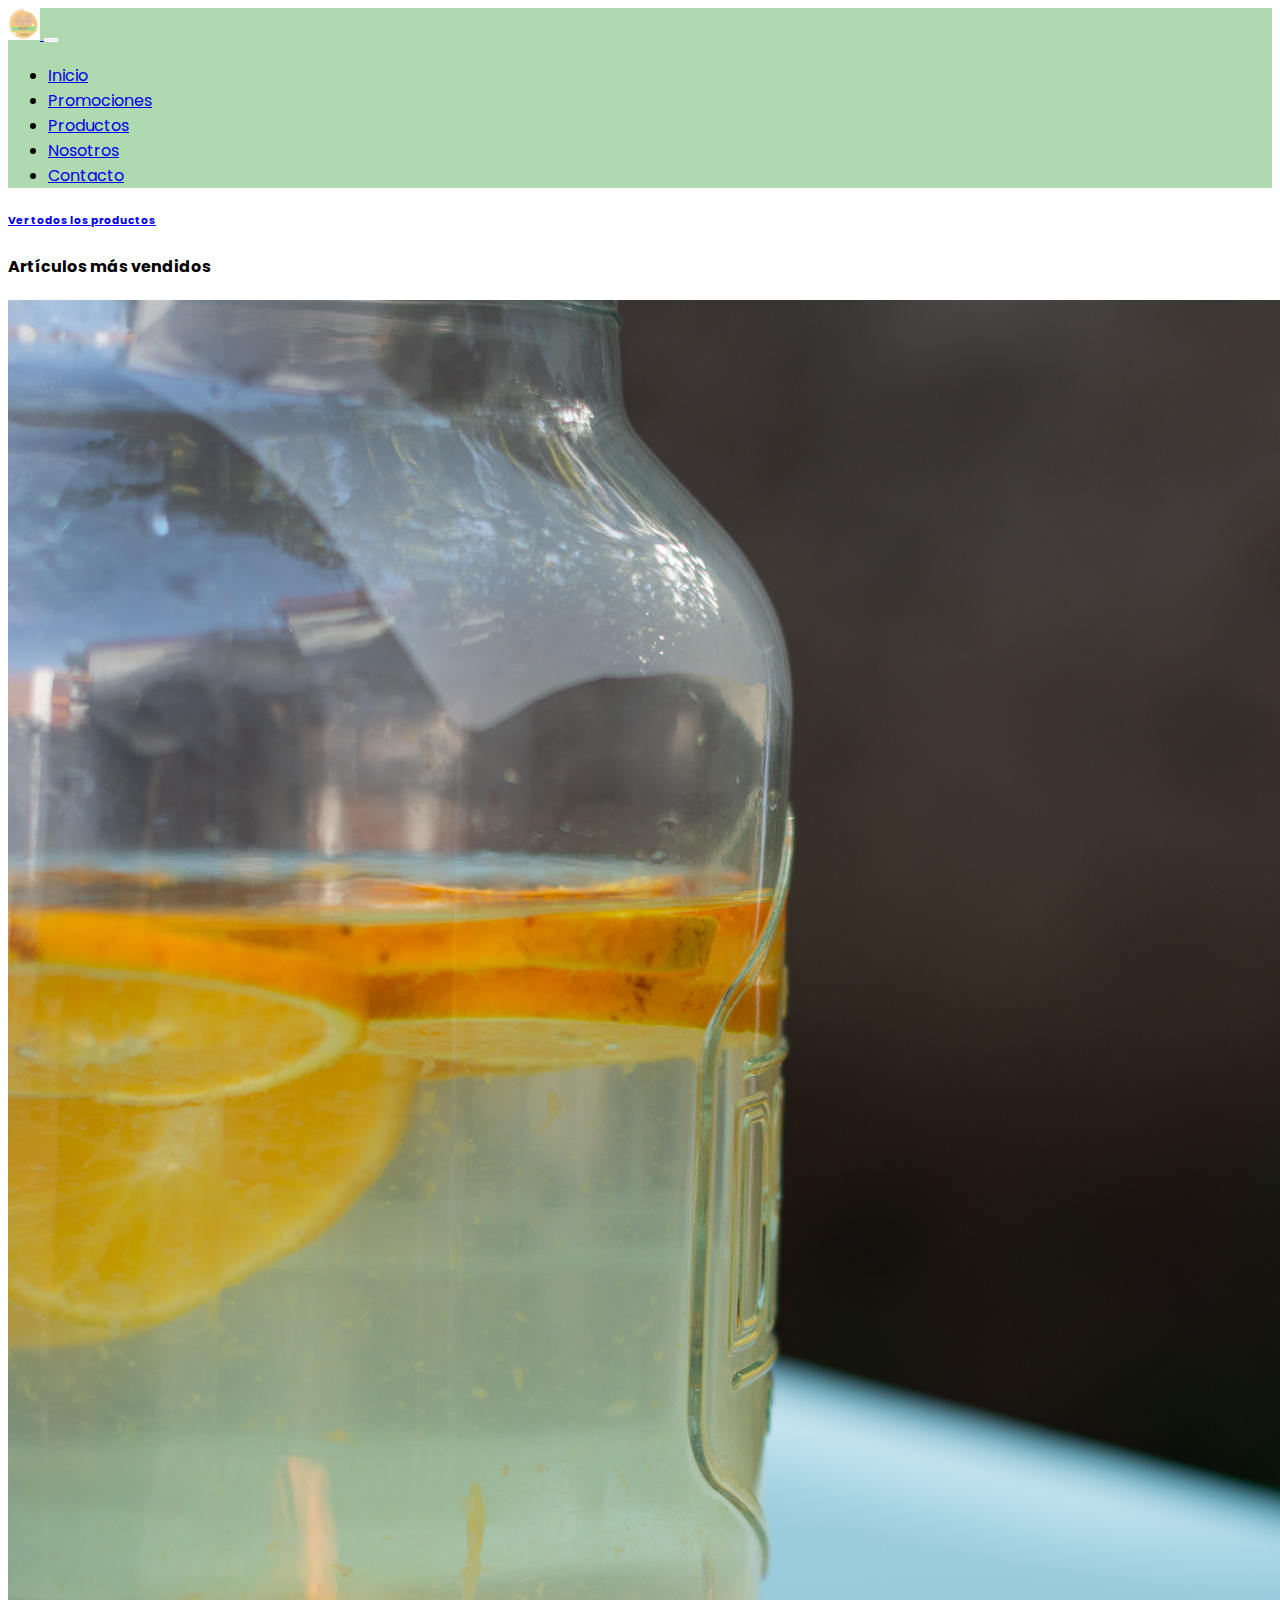
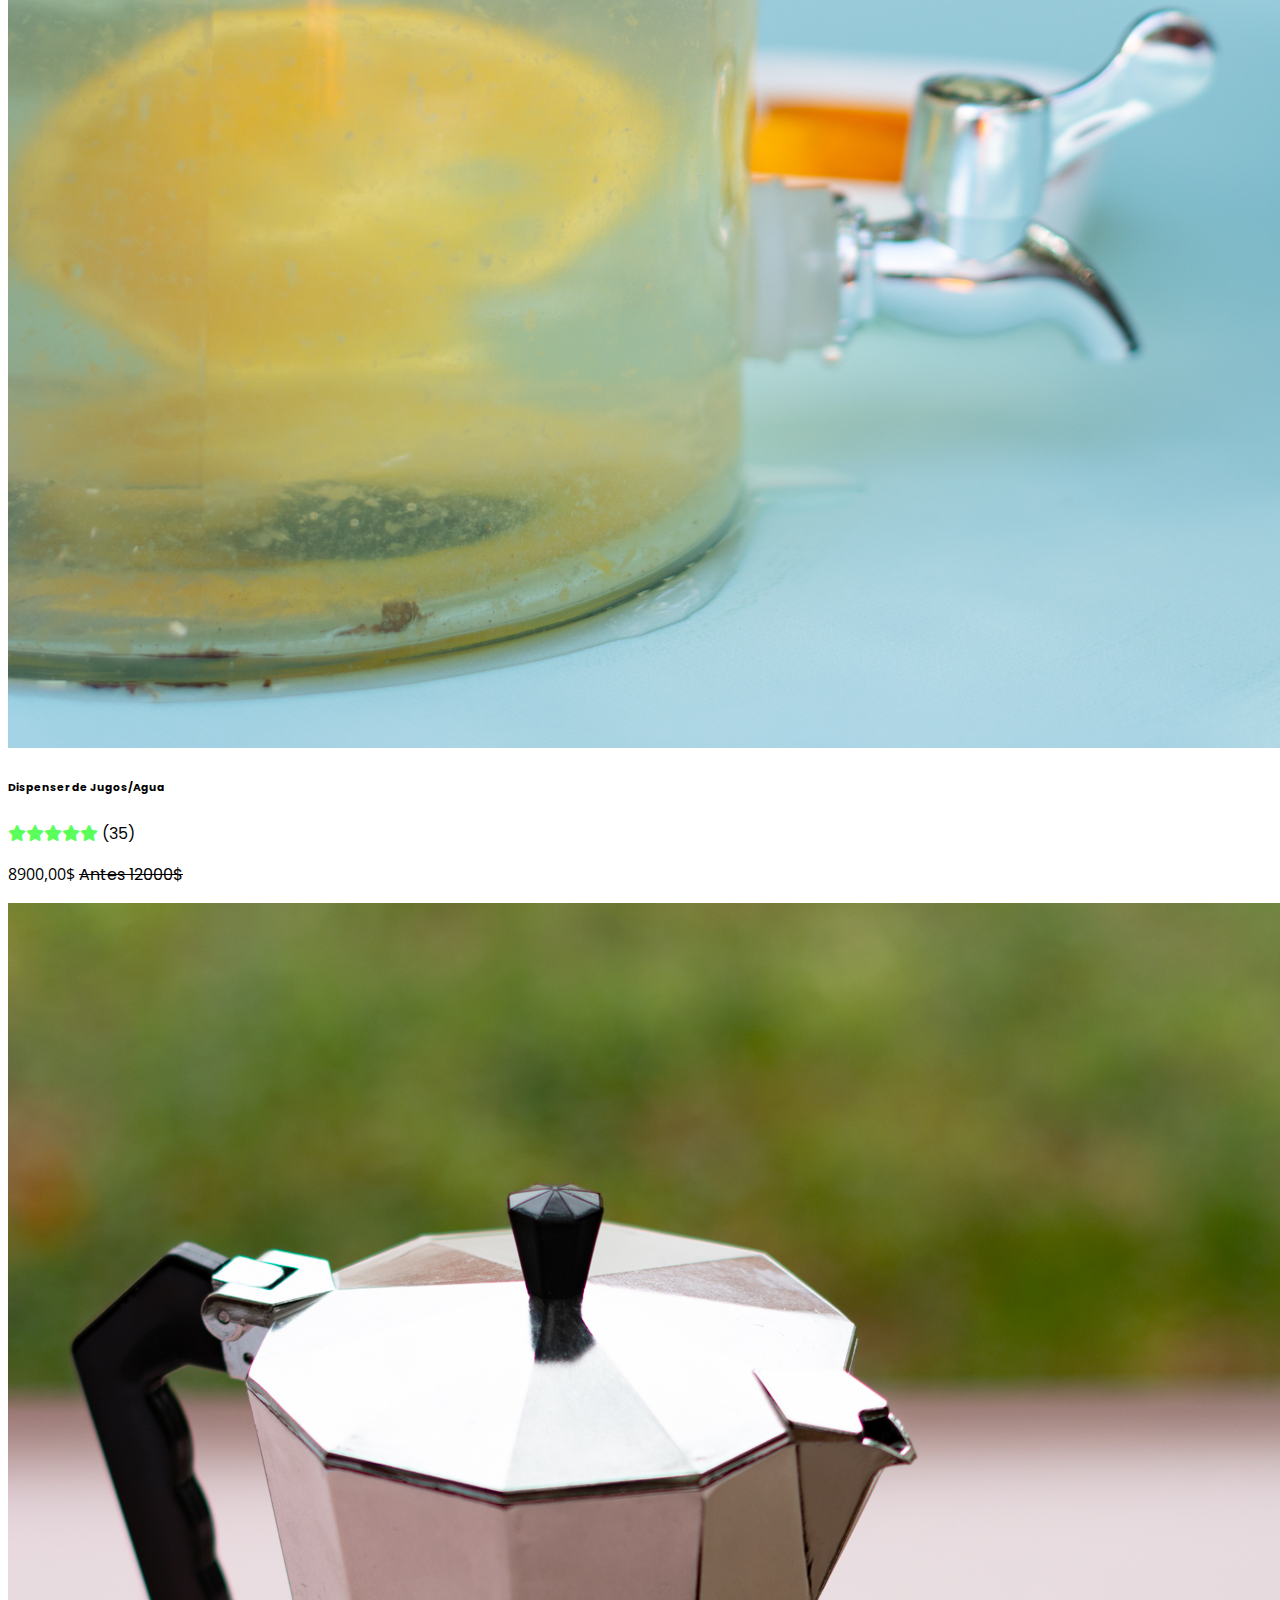
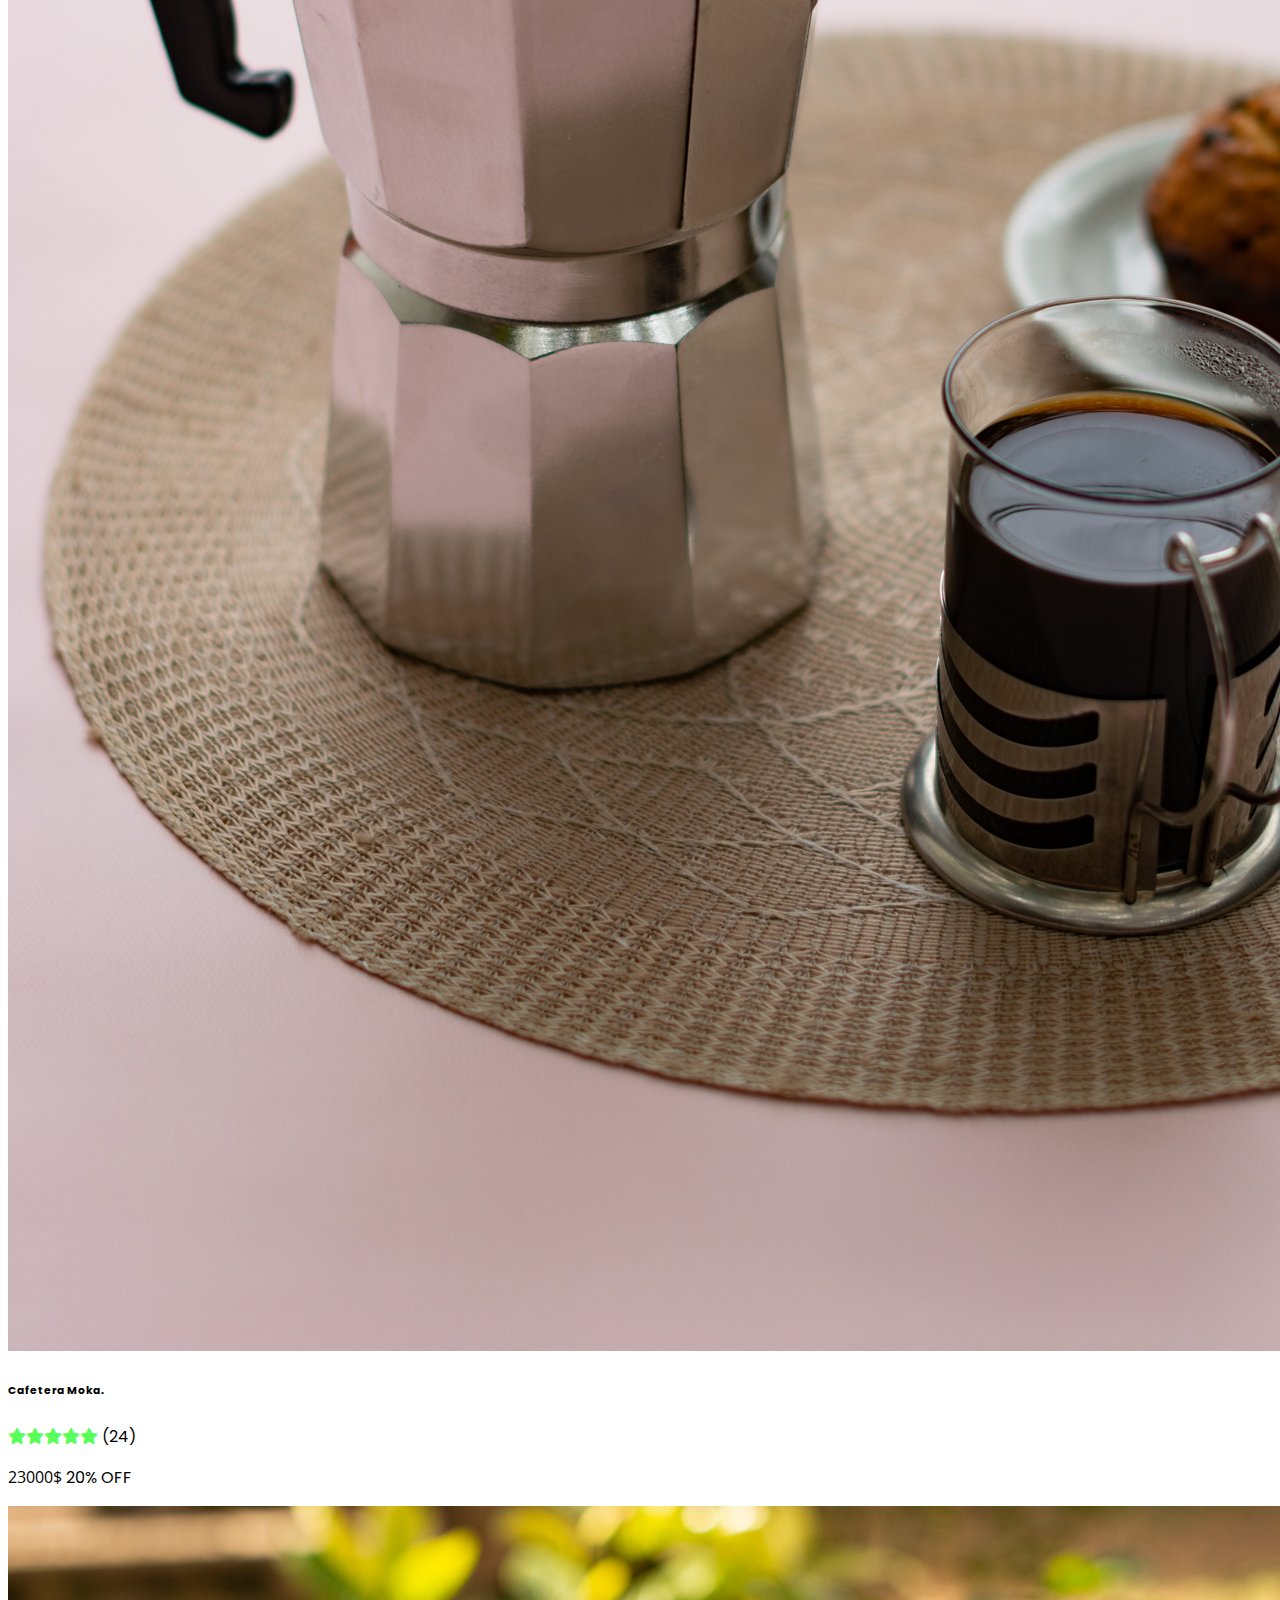
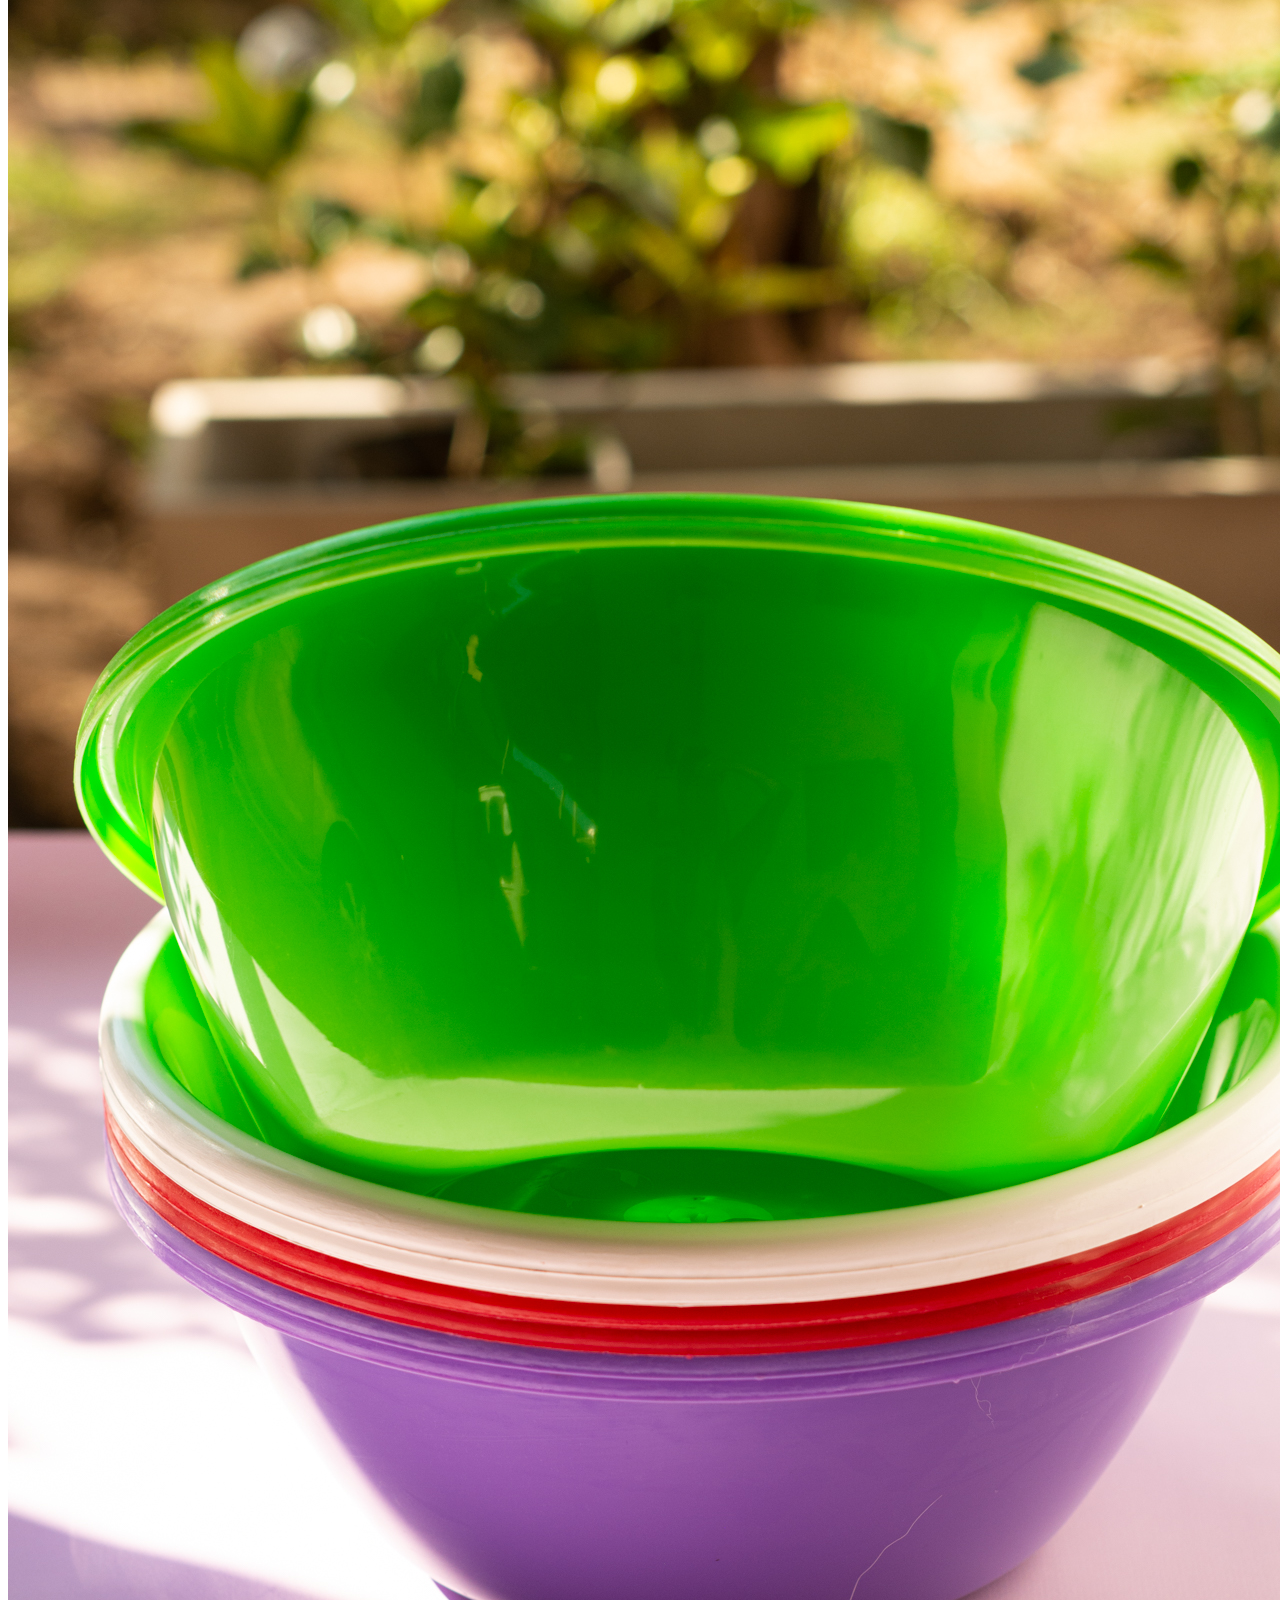
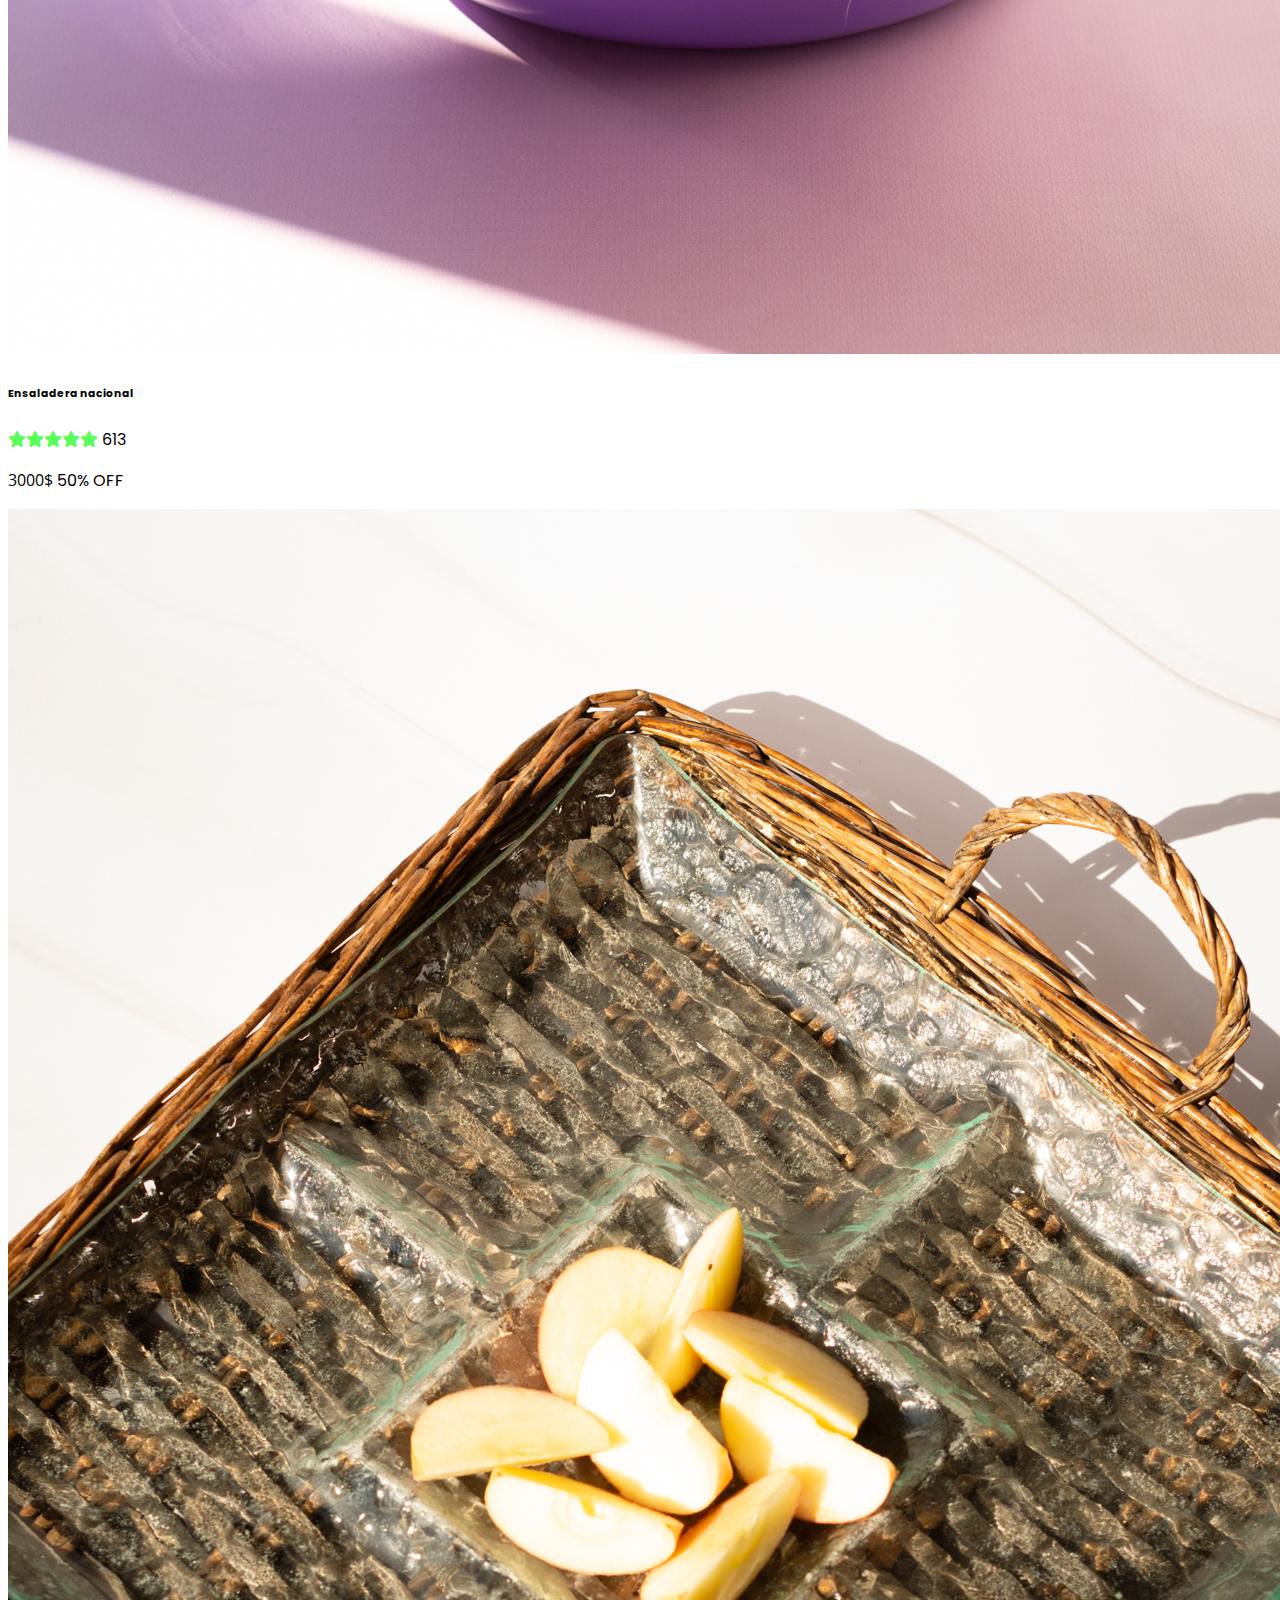
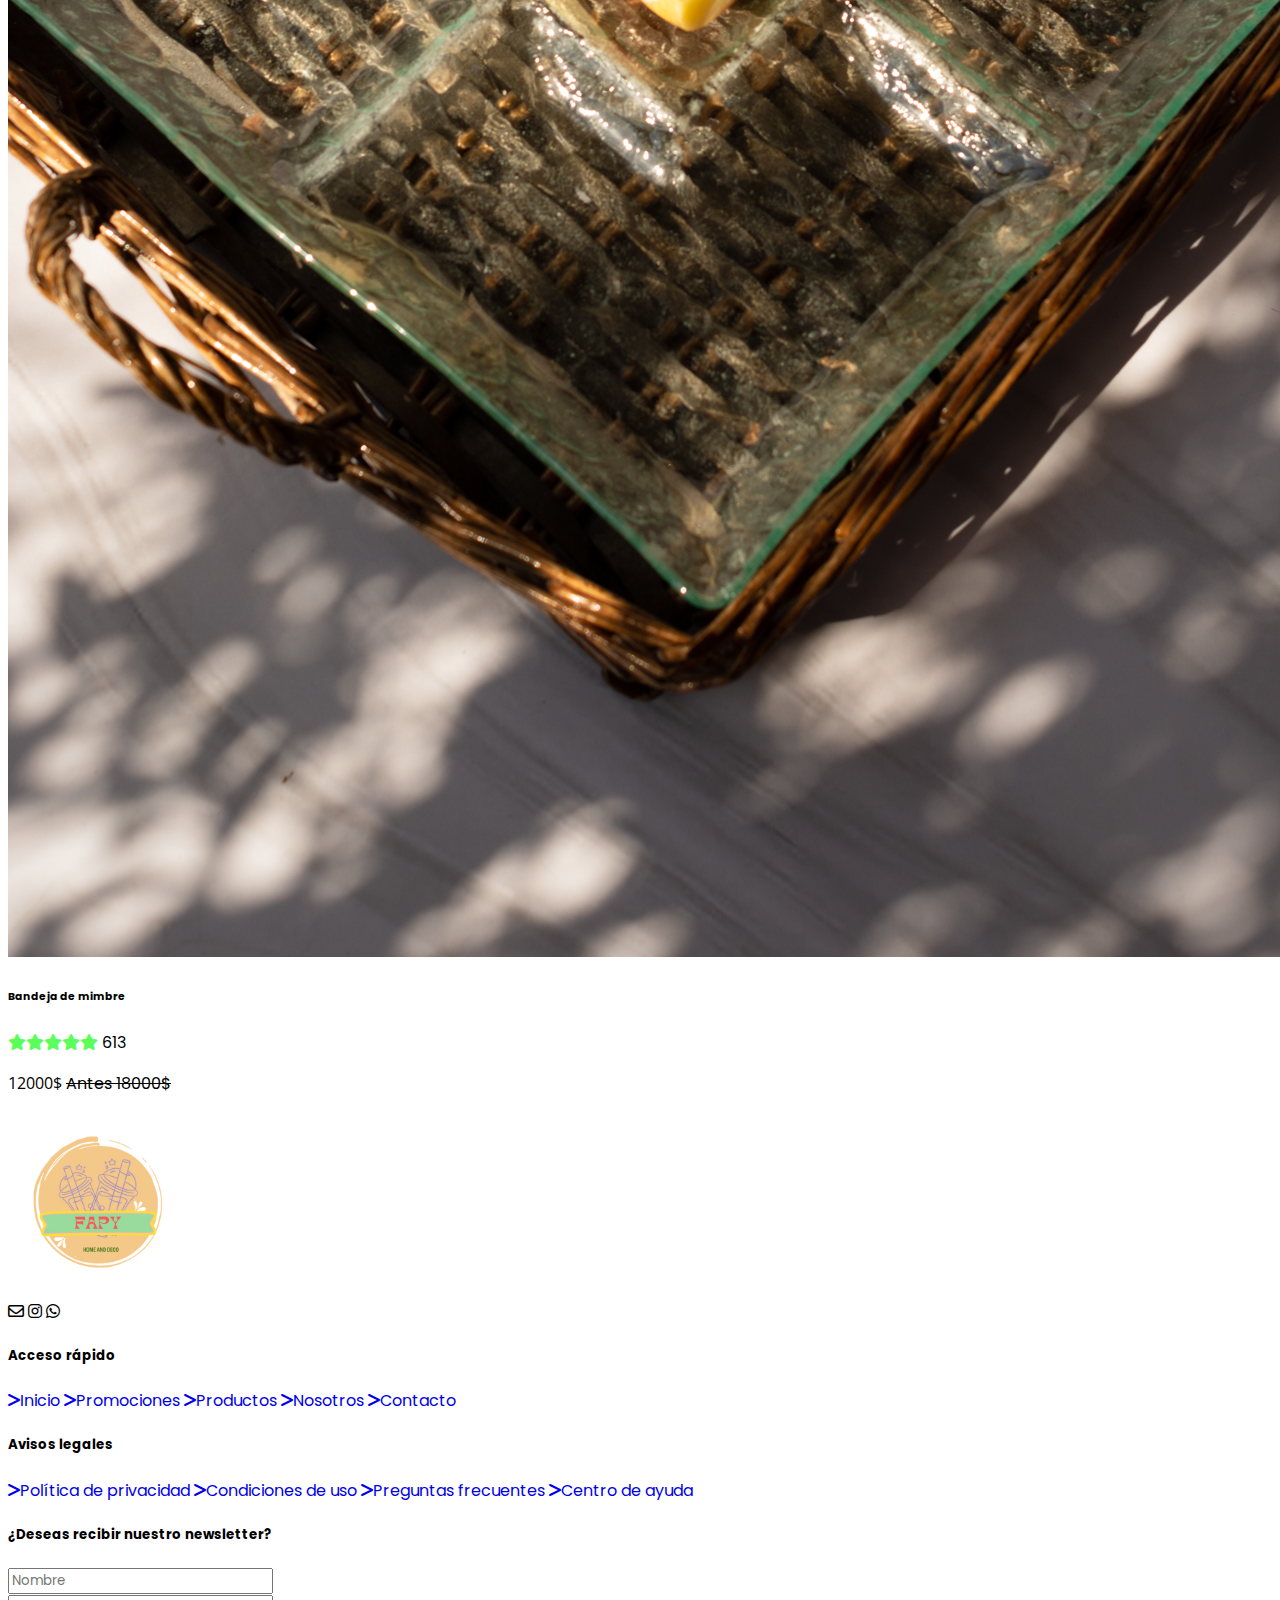
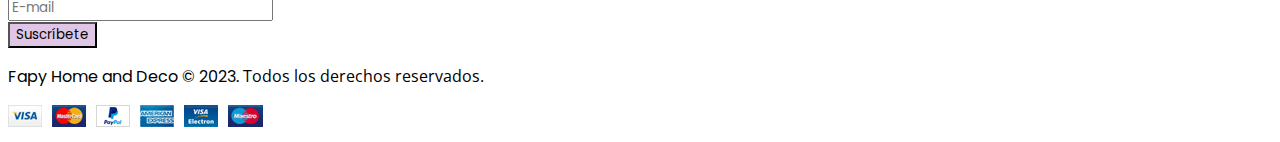
<file: pages/productos.html>
<!DOCTYPE html>
<html lang="es">
  <head>
    <meta charset="UTF-8" />
    <meta http-equiv="X-UA-Compatible" content="IE=edge" />
    <meta name="viewport" content="width=device-width, initial-scale=1.0" />
    <!-- Palabras clave -->
  <meta name="keywords" content="organizadores, bazar, hogar, fapy, termos, cocina, deco" />
  <!-- Descripción -->
  <meta name="description"
    content="Transforma tu hogar con Fapy. Muchas ideas para poner tu hogar de un espacio moderno y comodo. ¡Compra ahora, decora tu hogar!" />
    <!-- Bootstrap -->
    <link
      href="https://cdn.jsdelivr.net/npm/bootstrap@5.3.0-alpha3/dist/css/bootstrap.min.css"
      rel="stylesheet"
      integrity="sha384-KK94CHFLLe+nY2dmCWGMq91rCGa5gtU4mk92HdvYe+M/SXH301p5ILy+dN9+nJOZ"
      crossorigin="anonymous"
    />
    <!-- Font Awesome -->
    <link
      rel="stylesheet"
      href="https://cdnjs.cloudflare.com/ajax/libs/font-awesome/6.4.0/css/all.min.css"
    />
    <!-- Fuentes de Google Fonts -->
    <link rel="preconnect" href="https://fonts.googleapis.com" />
    <link rel="preconnect" href="https://fonts.gstatic.com" crossorigin />
    <link
      href="https://fonts.googleapis.com/css2?family=Montserrat&family=Open+Sans&family=Poppins:wght@400;500&display=swap"
      rel="stylesheet"
    />
    <!-- CSS personalizado -->
    <link rel="stylesheet" href="../css/estilo.css" />
    <!-- Favicon -->
    <link rel="shortcut icon" href="../img/faviconlogofapy.png" type="image/x-icon" />
    <!-- Título de página -->
    <title>Tienda | Fapy Home and Deco</title>
  </head>
  <!-- Body -->
  <body>
    <header>
      <!-- Barra de navegación -->
      <nav class="navbar navbar-expand-lg bg-color-nav p-2 fixed-top shadow">
        <div class="container">
          <a class="navbar-brand" href="../index.html">
            <img src="../img/faviconlogofapy.png" alt="logo" />
          </a>
          <button
            class="navbar-toggler"
            type="button"
            data-bs-toggle="collapse"
            data-bs-target="#navbarSupportedContent"
            aria-controls="navbarSupportedContent"
            aria-expanded="false"
            aria-label="Toggle navigation"
          >
            <span class="navbar-toggler-icon"></span>
          </button>
          <div class="collapse navbar-collapse" id="navbarSupportedContent">
            <!-- Etiquetas de barra de navegación -->
            <ul class="navbar-nav ms-auto mb-2 mb-lg-0 fw-semibold">
              <li class="nav-item">
                <a
                  class="nav-link text-white text-decoration-none fw-normal"
                  href="../index.html"
                  >Inicio</a
                >
              </li>
              <li class="nav-item">
                <a
                  class="nav-link text-white text-decoration-none fw-normal"
                  href="../pages/promociones.html"
                  >Promociones</a
                >
              </li>
              <li class="nav-item">
                <a
                  class="nav-link text-white text-decoration-none fw-normal"
                  href="../pages/productos.html"
                  >Productos</a
                >
              </li>
              <li class="nav-item">
                <a
                  class="nav-link text-white text-decoration-none fw-normal"
                  href="../pages/nosotros.html"
                  >Nosotros</a
                >
              </li>
              <li class="nav-item">
                <a
                  class="nav-link text-white text-decoration-none fw-normal"
                  href="../pages/contacto.html"
                  >Contacto</a
                >
              </li>
            </ul>
          </div>
        </div>
      </nav>
    </header>
    <!-- Comienzo del main -->
    <main class="container pt-5 mt-5">
      <!-- Artículos más vendidos -->
      <section class="container pb-4 pt-5">
        <h6 class="mt-1 mb-0 text-end">
          <a href="#" class="text-secondary">Ver todos los productos</a>
        </h6>
        <h4 class="mb-3 mt-2 text-end text-dark">Artículos más vendidos</h4>
        <div class="row">
          <!-- Artículo 1 -->
          <div class="col-6 col-md-3">
            <div class="card bg-white">
              <a href="#">
                <img
                  src="../img/jarra dispenser-productos-1.jpg"
                  class="card-img-top"
                  alt="artículo de venta"
              /></a>
              <div class="card-body">
                <h6 class="card-title">Dispenser de Jugos/Agua</h6>
                <i class="fa-solid fa-star" style="color: #5bff5b"></i
                ><i class="fa-solid fa-star" style="color: #5bff5b"></i
                ><i class="fa-solid fa-star" style="color: #5bff5b"></i
                ><i class="fa-solid fa-star" style="color: #5bff5b"></i
                ><i class="fa-solid fa-star" style="color: #5bff5b"></i>
                <span>(35)</span>
                <p class="text-dark">
                  8900,00$
                  <span class="text-black-50 ms-2"><del>Antes 12000$</del></span>
                </p>
              </div>
            </div>
          </div>
          <!-- Artículo 2 -->
          <div class="col-6 col-md-3">
            <div class="card bg-white">
              <a href="#">
                <img
                  src="../img/cafetera Moka-productos-2.jpg"
                  class="card-img-top"
                  alt="artículo de venta"
              /></a>
              <div class="card-body">
                <h6 class="card-title">Cafetera Moka.</h6>
                <i class="fa-solid fa-star" style="color: #5bff5b"></i
                ><i class="fa-solid fa-star" style="color: #5bff5b"></i
                ><i class="fa-solid fa-star" style="color: #5bff5b"></i
                ><i class="fa-solid fa-star" style="color: #5bff5b"></i
                ><i class="fa-solid fa-star" style="color: #5bff5b"></i>
                <span>(24)</span>
                <p class="text-dark">
                  23000$
                  <span
                    class="bg-danger rounded-sm pl-1 ml-1 pr-1 text-white small ms-2"
                  >
                    20% OFF</span
                  >
                </p>
              </div>
            </div>
          </div>
          <!-- Artículo 3 -->
          <div class="col-6 col-md-3">
            <div class="card bg-white">
              <a href="#">
                <img
                  src="../img/ensaladera plastico-productos-3.jpg"
                  class="card-img-top"
                  alt="artículo de venta"
              /></a>
              <div class="card-body">
                <h6 class="card-title mb-1">Ensaladera nacional</h6>
                <i class="fa-solid fa-star" style="color: #5bff5b"></i
                ><i class="fa-solid fa-star" style="color: #5bff5b"></i
                ><i class="fa-solid fa-star" style="color: #5bff5b"></i
                ><i class="fa-solid fa-star" style="color: #5bff5b"></i
                ><i class="fa-solid fa-star" style="color: #5bff5b"></i>
                <span>613</span>
                <p class="text-dark">
                  3000$
                  <span
                    class="bg-danger rounded-sm pl-1 ml-1 pr-1 text-white small ms-2"
                  >
                    50% OFF</span
                  >
                </p>
              </div>
            </div>
          </div>
          <!-- Artículo 4 -->
          <div class="col-6 col-md-3">
            <div class="card bg-white">
              <a href="#">
                <img
                  src="../img/bandeja moderna-productos-4.jpg"
                  class="card-img-top"
                  alt="artículo de venta"
              /></a>
              <div class="card-body">
                <h6 class="card-title">Bandeja de mimbre</h6>
                <i class="fa-solid fa-star" style="color: #5bff5b"></i
                ><i class="fa-solid fa-star" style="color: #5bff5b"></i
                ><i class="fa-solid fa-star" style="color: #5bff5b"></i
                ><i class="fa-solid fa-star" style="color: #5bff5b"></i
                ><i class="fa-solid fa-star" style="color: #5bff5b"></i>
                <span>613</span>
                <p class="text-dark">
                  12000$
                  <span class="text-black-50 ms-2"><del>Antes 18000$</del></span>
                </p>
              </div>
            </div>
          </div>
        </div>
      </section>
    </main>
    <!-- Pie de página -->
    <footer>
      <section class="container-fluid bg-secondary-subtle text-dark mt-5 pt-3">
        <div class="row justify-content-around ms-5 me-5">
          <div class="col-md-2 d-flex flex-column justify-content-evenly">
            <!-- Logo -->
            <section class="d-flex justify-content-center">
              <a href="./index.html">
                <img
                  src="../img/Fapy.png"
                  width="180px"
                  alt="logo de la marca en fondo transparente que reposa en el pie de pagina"
                />
              </a>
            </section>
            <!-- Iconos de redes sociales -->
            <section
              class="social-labels pt-4 pb-5 d-flex justify-content-around icono"
            >
              <a href="mailto:fapyhomeanddeco@gmail.com">
                <i class="fa-regular fa-envelope fs-1"></i>
              </a>
              <a href="https://www.instagram.com/fapyhomeanddeco/">
                <i class="fa-brands fa-instagram fs-1"></i>
              </a>
              <a
                href="https://instagram.com/fapihomeanddeco?igshid=aGU4bTJ2bHBvNmxw&utm_source=qr"
              >
                <i class="fa-brands fa-whatsapp fs-1"></i>
              </a>
            </section>
          </div>
          <!-- Acceso rápido -->
          <div class="pt-3 col-md-2 mb-3">
            <h5 class="text-dark text-center mb-4">Acceso rápido</h5>
            <div
              class="d-flex flex-column justify-content-start labels text-center"
            >
              <a class="text-dark mb-2" href="../index.html"
                ><i class="fa-solid fa-greater-than me-2"></i>Inicio</a
              >
              <a class="text-dark mb-2" href="./promociones.html"
                ><i class="fa-solid fa-greater-than me-2"></i>Promociones</a
              >
              <a class="text-dark mb-2" href="./productos.html"
                ><i class="fa-solid fa-greater-than me-2"></i>Productos</a
              >
              <a class="text-dark mb-2" href="./nosotros.html"
                ><i class="fa-solid fa-greater-than me-2"></i>Nosotros</a
              >
              <a class="text-dark mb-2" href="./contacto.html"
                ><i class="fa-solid fa-greater-than me-2"></i>Contacto</a
              >
            </div>
          </div>
          <!-- Avisos legales -->
          <div class="pt-3 col-md-2 mb-3">
            <h5 class="font-weight-bold text-dark text-center mb-4">
              Avisos legales
            </h5>
            <div
              class="d-flex flex-column justify-content-start labels text-center"
            >
              <a class="text-dark mb-2" href="#"
                ><i class="fa-solid fa-greater-than me-2"></i>Política de
                privacidad</a
              >
              <a class="text-dark mb-2" href="#"
                ><i class="fa-solid fa-greater-than me-2"></i>Condiciones de
                uso</a
              >
              <a class="text-dark mb-2" href="#"
                ><i class="fa-solid fa-greater-than me-2"></i>Preguntas
                frecuentes</a
              >
              <a class="text-dark mb-2" href="#"
                ><i class="fa-solid fa-greater-than me-2"></i>Centro de ayuda</a
              >
            </div>
          </div>
          <!-- Newsletter -->
          <div class="col-md-3 mb-3 pt-3">
            <h5 class="font-weight-bold text-dark mb-4 text-center">
              ¿Deseas recibir nuestro newsletter?
            </h5>
            <form action="#">
              <div class="form-group mx-auto" style="width: auto">
                <input
                  type="text"
                  class="form-control border-5 py-2 mb-2 align-items-center"
                  placeholder="Nombre"
                  required="required"
                />
              </div>
              <div class="form-group mx-auto" style="width: auto">
                <input
                  type="email"
                  class="form-control border-5 py-2 mb-4"
                  placeholder="E-mail"
                  required="required"
                />
              </div>
              <div class="d-flex flex-column align-items-center">
                <button class="btn button-color border-5" type="submit">
                  Suscríbete
                </button>
              </div>
            </form>
          </div>
        </div>
        <!-- Sección final -->
        <div class="container me-auto">
          <div class="row border-top border-light mx-xl-5 py-4">
            <div class="col-md-6 px-xl-0">
              <p class="mb-md-0 text-center text-dark color-effect">
                <a href="../img/faviconlogofapy.png">Fapy Home and Deco &copy; 2023.</a>
                Todos los derechos reservados.
              </p>
            </div>
            <div class="col-md-6 px-xl-0 text-center text-md-right">
              <img
                class="img-fluid"
                src="../img/medios de pagos.png"
                alt="etiqueta de logos sobre empresas para métodos de pago"
              />
            </div>
          </div>
        </div>
      </section>
    </footer>
    <script
      src="https://cdn.jsdelivr.net/npm/bootstrap@5.3.0-alpha3/dist/js/bootstrap.bundle.min.js"
      integrity="sha384-ENjdO4Dr2bkBIFxQpeoTz1HIcje39Wm4jDKdf19U8gI4ddQ3GYNS7NTKfAdVQSZe"
      crossorigin="anonymous"
    ></script>
  </body>
  </html>
</file>
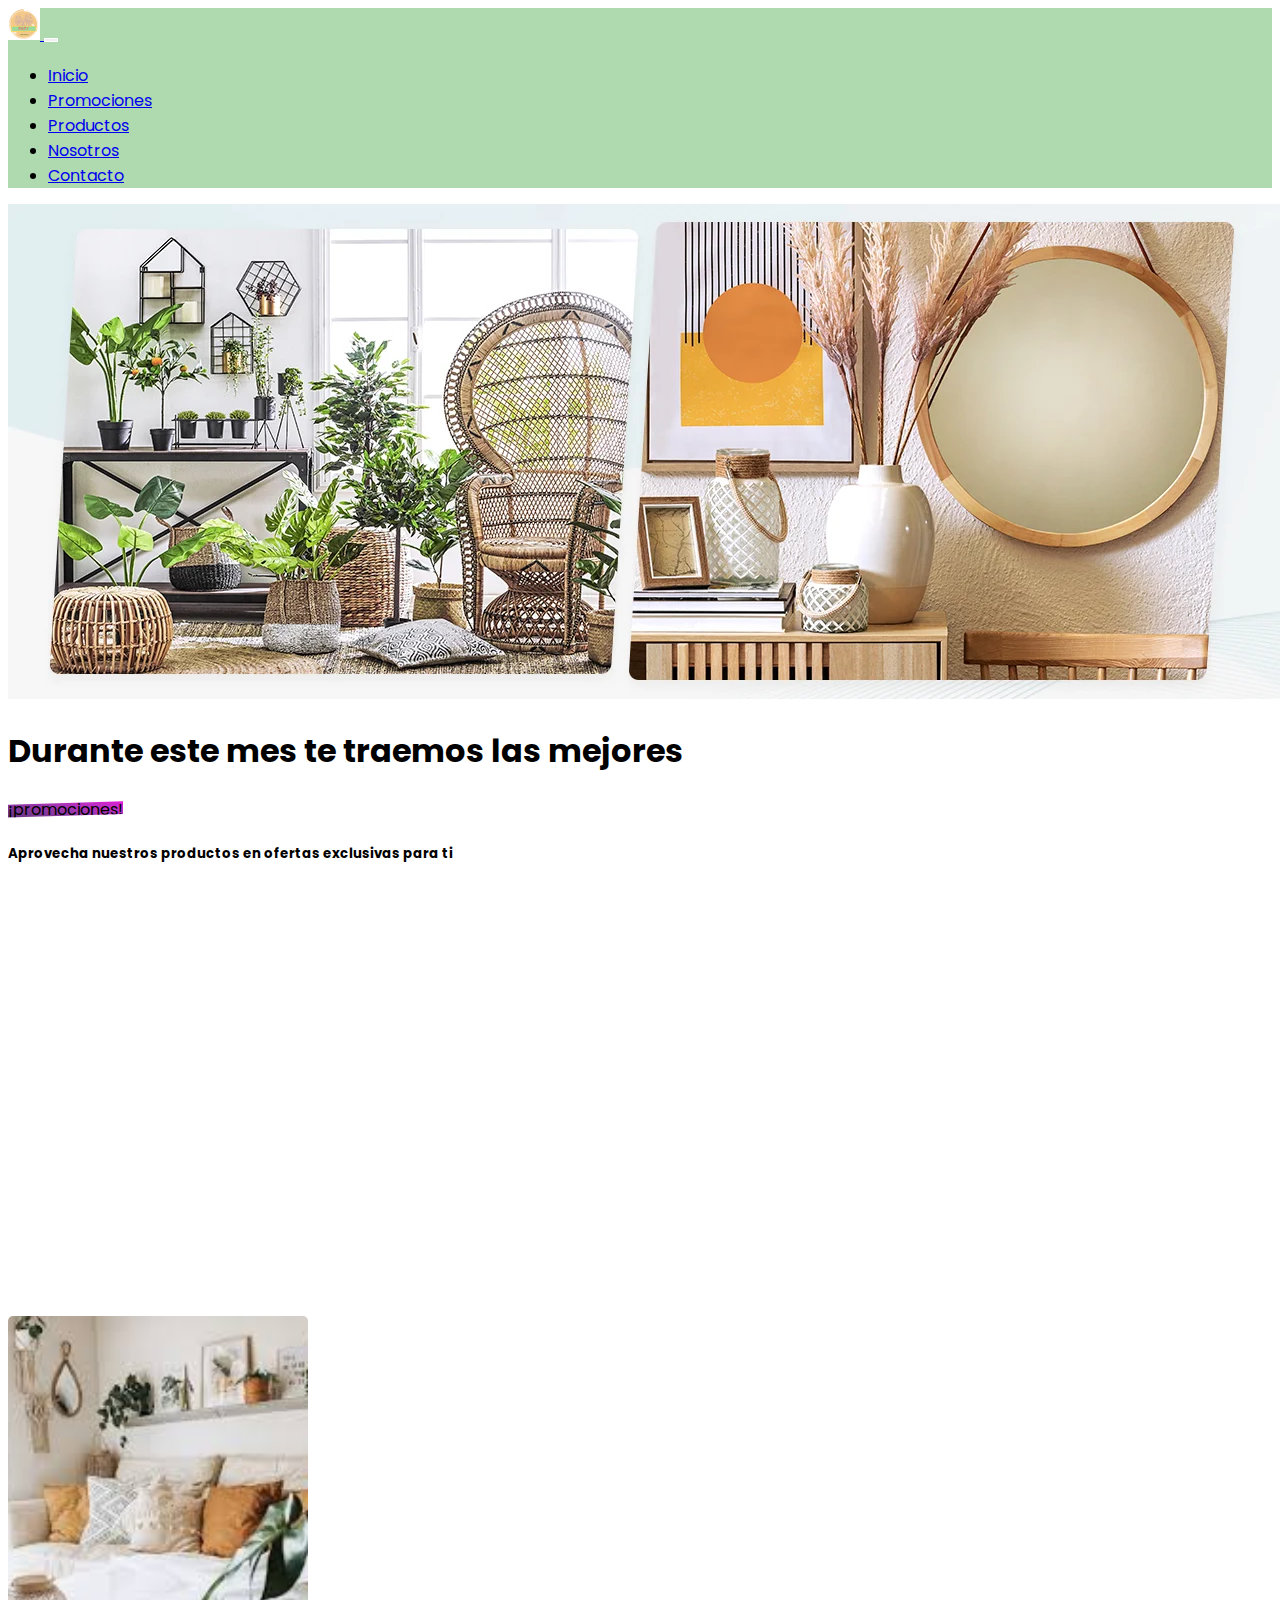
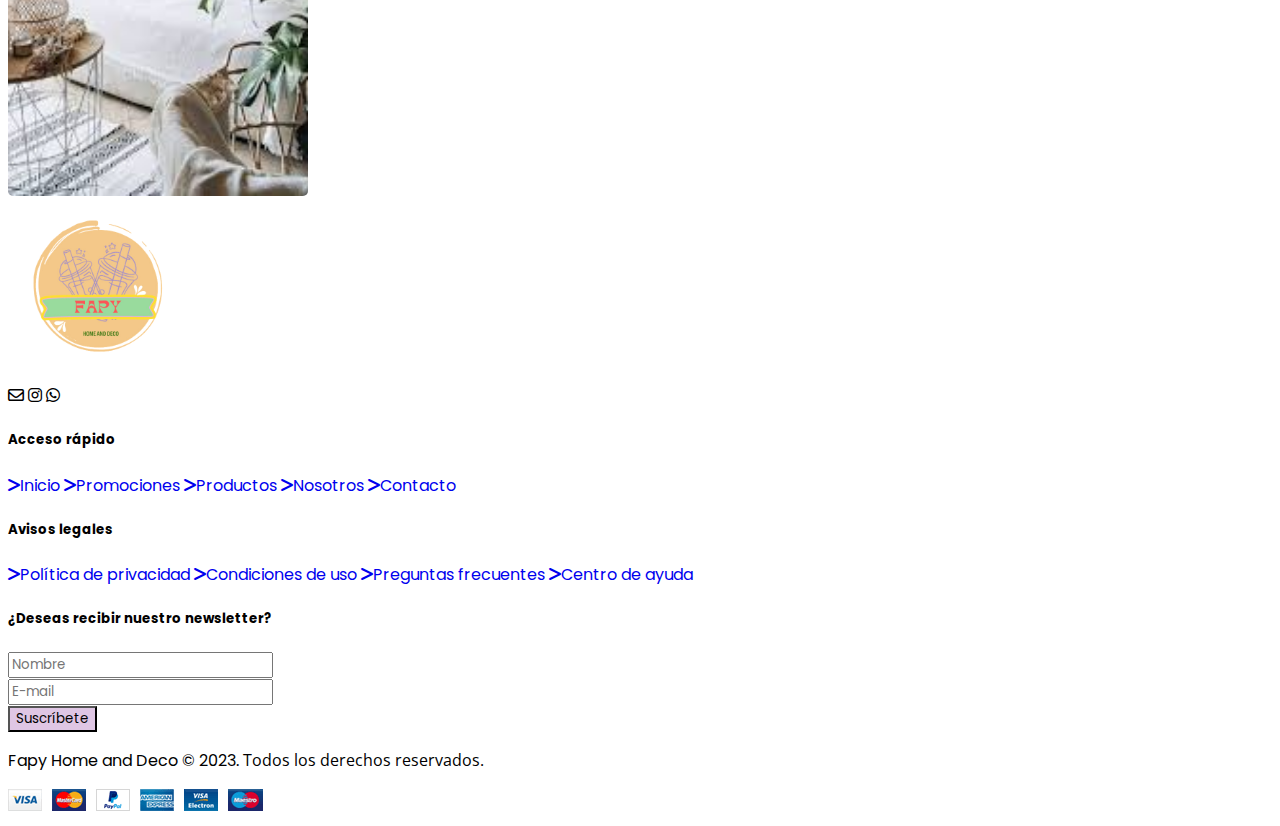
<file: pages/promociones.html>
<!DOCTYPE html>
<html lang="es">
  <head>
    <meta charset="UTF-8" />
    <meta http-equiv="X-UA-Compatible" content="IE=edge" />
    <meta name="viewport" content="width=device-width, initial-scale=1.0" />
    <!-- Palabras clave -->
  <meta name="keywords" content="organizadores, bazar, hogar, fapy, termos, cocina, deco" />
  <!-- Descripción -->
  <meta name="description"
    content="Transforma tu hogar con Fapy. Muchas ideas para poner tu hogar de un espacio moderno y comodo. ¡Compra ahora, decora tu hogar!" />
    <!-- Bootstrap -->
    <link
      href="https://cdn.jsdelivr.net/npm/bootstrap@5.3.0-alpha3/dist/css/bootstrap.min.css"
      rel="stylesheet"
      integrity="sha384-KK94CHFLLe+nY2dmCWGMq91rCGa5gtU4mk92HdvYe+M/SXH301p5ILy+dN9+nJOZ"
      crossorigin="anonymous"
    />
    <!-- Font Awesome -->
    <link
      rel="stylesheet"
      href="https://cdnjs.cloudflare.com/ajax/libs/font-awesome/6.4.0/css/all.min.css"
    />
    <!-- Fuentes de Google Fonts -->
    <link rel="preconnect" href="https://fonts.googleapis.com" />
    <link rel="preconnect" href="https://fonts.gstatic.com" crossorigin />
    <link
      href="https://fonts.googleapis.com/css2?family=Montserrat&family=Open+Sans&family=Poppins:wght@400;500&display=swap"
      rel="stylesheet"
    />
    <!-- CSS personalizado -->
    <link rel="stylesheet" href="../css/estilo.css" />
    <!-- Favicon -->
    <link rel="shortcut icon" href="../img/faviconlogofapy.png" type="image/x-icon" />
    <!-- Título de página -->
    <title>Promociones</title>
  </head>
  <!-- Body -->

  <body>
    <!-- Header -->
    <header>
      <!-- Barra de navegación -->
      <nav class="navbar navbar-expand-lg bg-color-nav p-2 fixed-top shadow">
        <div class="container">
          <a class="navbar-brand" href="../index.html">
            <img src="../img/faviconlogofapy.png" alt="logo" />
          </a>
          <button
            class="navbar-toggler"
            type="button"
            data-bs-toggle="collapse"
            data-bs-target="#navbarSupportedContent"
            aria-controls="navbarSupportedContent"
            aria-expanded="false"
            aria-label="Toggle navigation"
          >
            <span class="navbar-toggler-icon"></span>
          </button>
          <div class="collapse navbar-collapse" id="navbarSupportedContent">
            <!-- Etiquetas de barra de navegación -->
            <ul class="navbar-nav ms-auto mb-2 mb-lg-0 fw-semibold">
              <li class="nav-item">
                <a
                  class="nav-link text-white text-decoration-none fw-normal"
                  href="../index.html"
                  >Inicio</a
                >
              </li>
              <li class="nav-item">
                <a
                  class="nav-link text-white text-decoration-none fw-normal"
                  href="../pages/promociones.html"
                  >Promociones</a
                >
              </li>
              <li class="nav-item">
                <a
                  class="nav-link text-white text-decoration-none fw-normal"
                  href="../pages/productos.html"
                  >Productos</a
                >
              </li>
              <li class="nav-item">
                <a
                  class="nav-link text-white text-decoration-none fw-normal"
                  href="../pages/nosotros.html"
                  >Nosotros</a
                >
              </li>
              <li class="nav-item">
                <a
                  class="nav-link text-white text-decoration-none fw-normal"
                  href="../pages/contacto.html"
                  >Contacto</a
                >
              </li>
            </ul>
          </div>
        </div>
      </nav>
    </header>
    <!-- Comienzo del main -->
    <main class="container">
      <!-- Contenido-->
      <img
        class="img-fluid pt-5"
        src="../img/banner-promociones.jpg"
        alt="banner-promociones"
      />
      <section class="mt-5 pb-5 text-center">
        <h1 class="pb-5 mb-3">Durante este mes te traemos las mejores</h1>
        <span class="text-white text-uppercase forma-bg fw-semibold p-5"
          >¡promociones!</span
        >
      </section>
      <h5 class="pt-5 mb-4 text-center">
        Aprovecha nuestros productos en ofertas exclusivas para ti
      </h5>
      <!-- Galeria -->
      <div class="d-none d-sm-block">
        <section class="d-flex gallery" style="height: 430px">
          <img
            src="../img/gallery-1.jpg"
            class="rounded"
            alt="organizar"
          />
          <img
            src="../img/gallery-2.jpg"
            alt="relax"
          />
          <img
            src="../img/gallery-3.jpg"
            alt="organizar"
          />
          <img
            src="../img/gallery-4.jpg"
            alt="relax hogar"
          />
          <img
            src="../img/gallery-5.jpg"
            class="rounded"
            alt="organizar"
          />
        </section>
      </div>
      <!-- Galeria Slider -->
      <div class="d-flex justify-content-center">
        <section class="slider d-sm-none">
          <img
            src="../img/gallery-2.jpg"
            alt="relax"
          />
          <img
            src="../img/gallery-3.jpg"
            alt="organizar"
          />
          <img
            src="../img/gallery-4.jpg"
            alt="relax hogar"
          />
        </section>
      </div>
    </main>
    <!-- Pie de página -->
    <footer>
      <section class="container-fluid bg-secondary-subtle text-dark mt-5 pt-3">
        <div class="row justify-content-around ms-5 me-5">
          <div class="col-md-2 d-flex flex-column justify-content-evenly">
            <!-- Logo -->
            <section class="d-flex justify-content-center">
              <a href="./index.html">
                <img
                  src="../img/Fapy.png"
                  width="180px"
                  alt="logo de la marca en fondo transparente que reposa en el pie de pagina"
                />
              </a>
            </section>
            <!-- Iconos de redes sociales -->
            <section
              class="social-labels pt-4 pb-5 d-flex justify-content-around icono"
            >
              <a href="mailto:fapyhomeanddeco@gmail.com">
                <i class="fa-regular fa-envelope fs-1"></i>
              </a>
              <a href="https://www.instagram.com/fapyhomeanddeco/">
                <i class="fa-brands fa-instagram fs-1"></i>
              </a>
              <a
                href="https://instagram.com/fapihomeanddeco?igshid=aGU4bTJ2bHBvNmxw&utm_source=qr"
              >
                <i class="fa-brands fa-whatsapp fs-1"></i>
              </a>
            </section>
          </div>
          <!-- Acceso rápido -->
          <div class="pt-3 col-md-2 mb-3">
            <h5 class="text-dark text-center mb-4">Acceso rápido</h5>
            <div
              class="d-flex flex-column justify-content-start labels text-center"
            >
              <a class="text-dark mb-2" href="../index.html"
                ><i class="fa-solid fa-greater-than me-2"></i>Inicio</a
              >
              <a class="text-dark mb-2" href="./promociones.html"
                ><i class="fa-solid fa-greater-than me-2"></i>Promociones</a
              >
              <a class="text-dark mb-2" href="./productos.html"
                ><i class="fa-solid fa-greater-than me-2"></i>Productos</a
              >
              <a class="text-dark mb-2" href="./nosotros.html"
                ><i class="fa-solid fa-greater-than me-2"></i>Nosotros</a
              >
              <a class="text-dark mb-2" href="./contacto.html"
                ><i class="fa-solid fa-greater-than me-2"></i>Contacto</a
              >
            </div>
          </div>
          <!-- Avisos legales -->
          <div class="pt-3 col-md-2 mb-3">
            <h5 class="font-weight-bold text-dark text-center mb-4">
              Avisos legales
            </h5>
            <div
              class="d-flex flex-column justify-content-start labels text-center"
            >
              <a class="text-dark mb-2" href="#"
                ><i class="fa-solid fa-greater-than me-2"></i>Política de
                privacidad</a
              >
              <a class="text-dark mb-2" href="#"
                ><i class="fa-solid fa-greater-than me-2"></i>Condiciones de
                uso</a
              >
              <a class="text-dark mb-2" href="#"
                ><i class="fa-solid fa-greater-than me-2"></i>Preguntas
                frecuentes</a
              >
              <a class="text-dark mb-2" href="#"
                ><i class="fa-solid fa-greater-than me-2"></i>Centro de ayuda</a
              >
            </div>
          </div>
          <!-- Newsletter -->
          <div class="col-md-3 mb-3 pt-3">
            <h5 class="font-weight-bold text-dark mb-4 text-center">
              ¿Deseas recibir nuestro newsletter?
            </h5>
            <form action="#">
              <div class="form-group mx-auto" style="width: auto">
                <input
                  type="text"
                  class="form-control border-5 py-2 mb-2 align-items-center"
                  placeholder="Nombre"
                  required="required"
                />
              </div>
              <div class="form-group mx-auto" style="width: auto">
                <input
                  type="email"
                  class="form-control border-5 py-2 mb-4"
                  placeholder="E-mail"
                  required="required"
                />
              </div>
              <div class="d-flex flex-column align-items-center">
                <button class="btn button-color border-5" type="submit">
                  Suscríbete
                </button>
              </div>
            </form>
          </div>
        </div>
      <!-- Sección final -->
      <div class="container me-auto">
        <div class="row border-top border-light mx-xl-5 py-4">
          <div class="col-md-6 px-xl-0">
            <p class="mb-md-0 text-center text-dark color-effect">
              <a href="../img/Fapy.png">Fapy Home and Deco &copy; 2023.</a>
              Todos los derechos reservados.
            </p>
          </div>
          <div class="col-md-6 px-xl-0 text-center text-md-right">
            <img
              class="img-fluid"
              src="../img/medios de pagos.png"
              alt="etiqueta de logos sobre empresas para métodos de pago"
            />
          </div>
        </div>
      </div>
    </section>
  </footer>
  <script
    src="https://cdn.jsdelivr.net/npm/bootstrap@5.3.0-alpha3/dist/js/bootstrap.bundle.min.js"
    integrity="sha384-ENjdO4Dr2bkBIFxQpeoTz1HIcje39Wm4jDKdf19U8gI4ddQ3GYNS7NTKfAdVQSZe"
    crossorigin="anonymous"
  ></script>
</body>
</html>
</file>
<file: css/estilo.css>
@charset "UTF-8";
/* Reset de página */
* {
  font-family: "Poppins", sans-serif; }
  * p {
    font-family: "Open Sans", sans-serif; }

.bg-color-nav {
  background-color: #afd9af; }

.labels a {
  text-decoration: none; }

.labels a:hover {
  text-decoration: underline; }

.navbar-toggler {
  border: white solid 1px; }
  .navbar-toggler :focus {
    box-shadow: none; }

.over-button:hover {
  font-weight: 500 !important;
  transition: ease-in 0.2s; }

.color-effect a {
  color: #000000;
  text-decoration: none; }

.color-effect a:hover {
  text-decoration: underline;
  color: #e388f5; }

.social-labels a {
  text-decoration: none;
  color: #000000; }

.social-labels :hover {
  transition: ease-out 0.1s;
  color: #e388f5; }

.button-color {
  color: #000000;
  background-color: #d2afd9b5; }

.button-color:hover {
  background-color: #d2afd9;
  color: white;
  font-weight: 500;
  transition: ease-in 0.2s; }

.forma-bg {
  clip-path: polygon(100% 15%, 100% 70%, 0% 85%, 0% 30%);
  background-image: linear-gradient(to right top, #5c3477, #7a3793, #9c36ae, #c22ec6, #eb12db); }

.gallery img {
  width: 0;
  flex-grow: 1;
  object-fit: cover;
  opacity: 0.8;
  transition: 0.4s ease; }

.gallery img:hover {
  cursor: crosshair;
  width: 300px;
  opacity: 1;
  filter: contrast(120%); }

.slider {
  aspect-ratio: 10 / 16;
  width: 300px;
  position: relative;
  display: flex;
  overflow: scroll;
  scroll-snap-type: x mandatory; }
  .slider img {
    width: 100%;
    left: 0;
    position: sticky;
    object-fit: cover;
    border-radius: 5px;
    scroll-snap-align: center; }

.card-nosotros {
  background: rgba(252, 216, 255, 0.518);
  border-radius: 0.9em;
  box-shadow: 0.3em 0.3em 0.7em #00000015;
  transition: border 0.5s cubic-bezier(0.175, 0.885, 0.32, 1.275);
  border: #fafafa 0.2em solid; }

.card-color:hover {
  border: #d2afd9 0.2em solid;
  transform: scale(1.025); }

.bg-form {
  background: rgba(255, 255, 255, 0.2);
  border-radius: 16px;
  box-shadow: 0 4px 30px rgba(0, 0, 0, 0.1);
  backdrop-filter: blur(9.3px);
  -webkit-backdrop-filter: blur(9.3px);
  border: 1px solid rgba(255, 255, 255, 0.3); }
</file>
